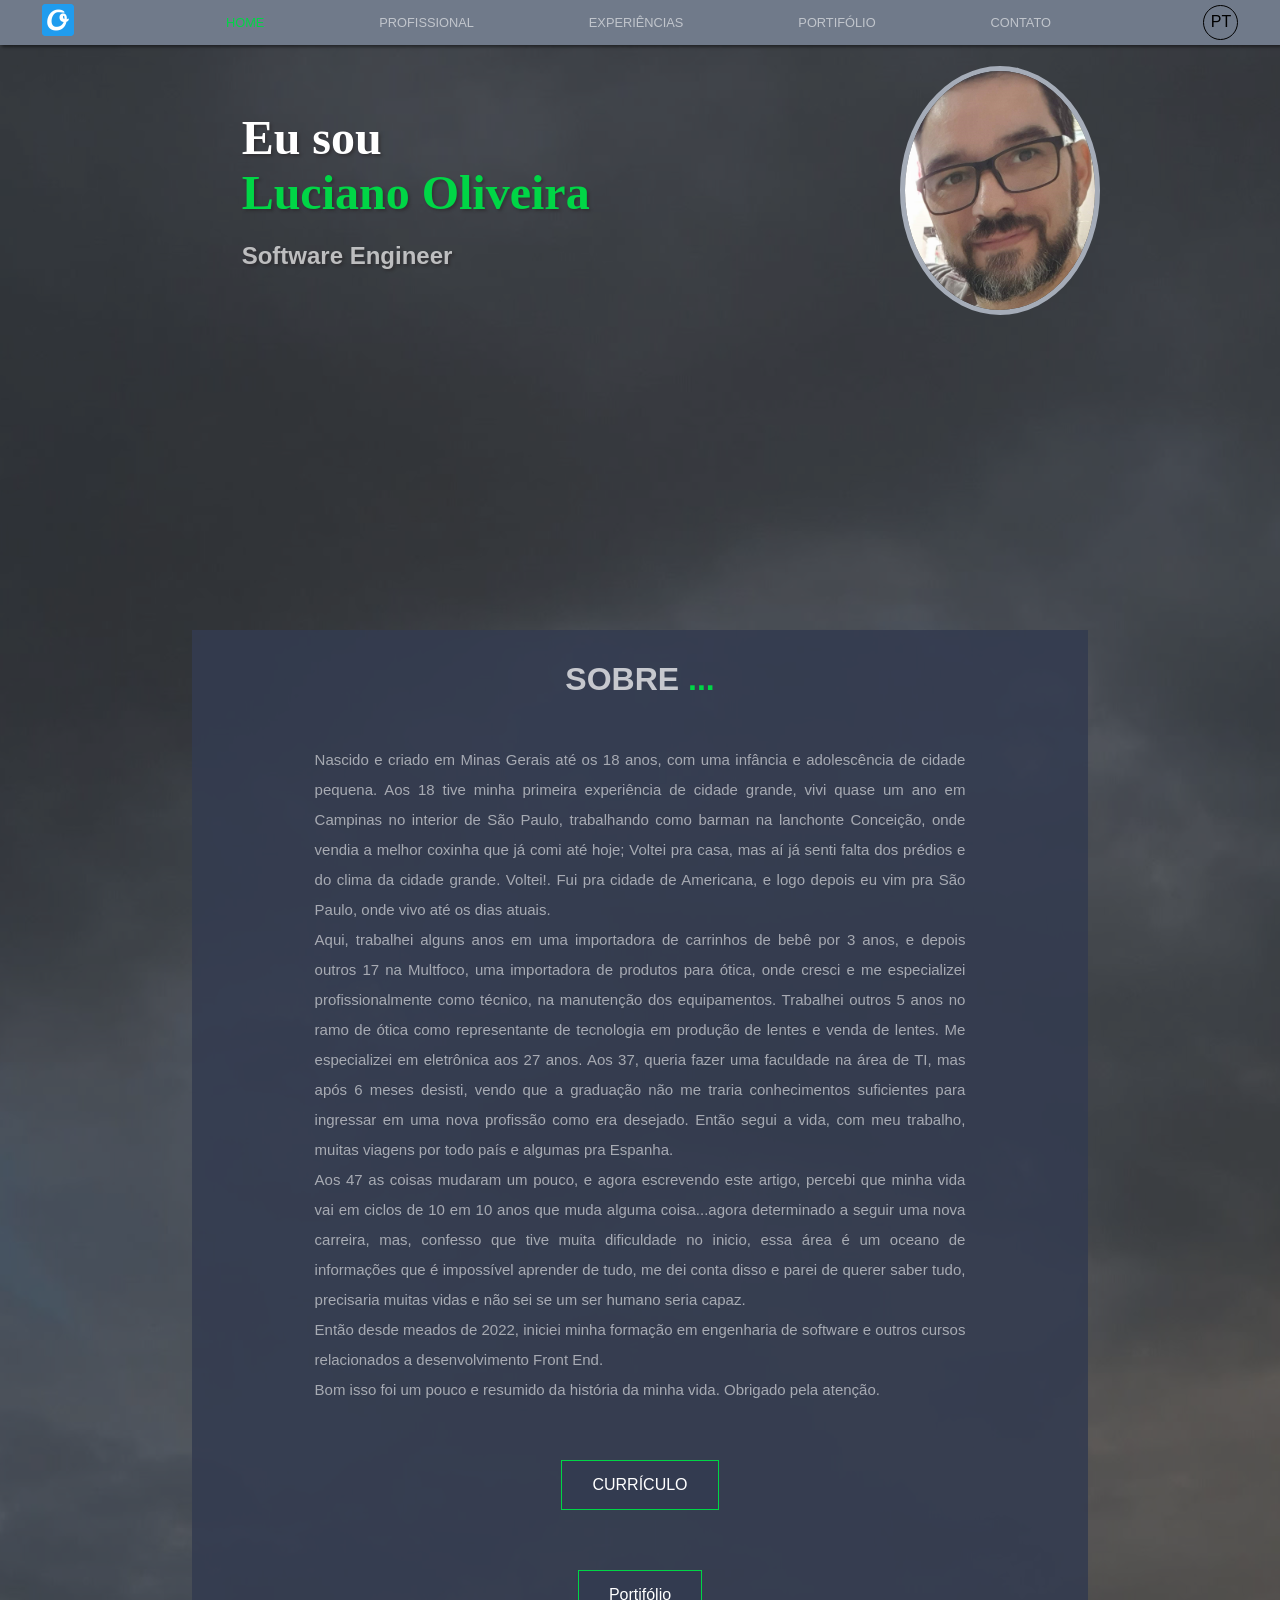
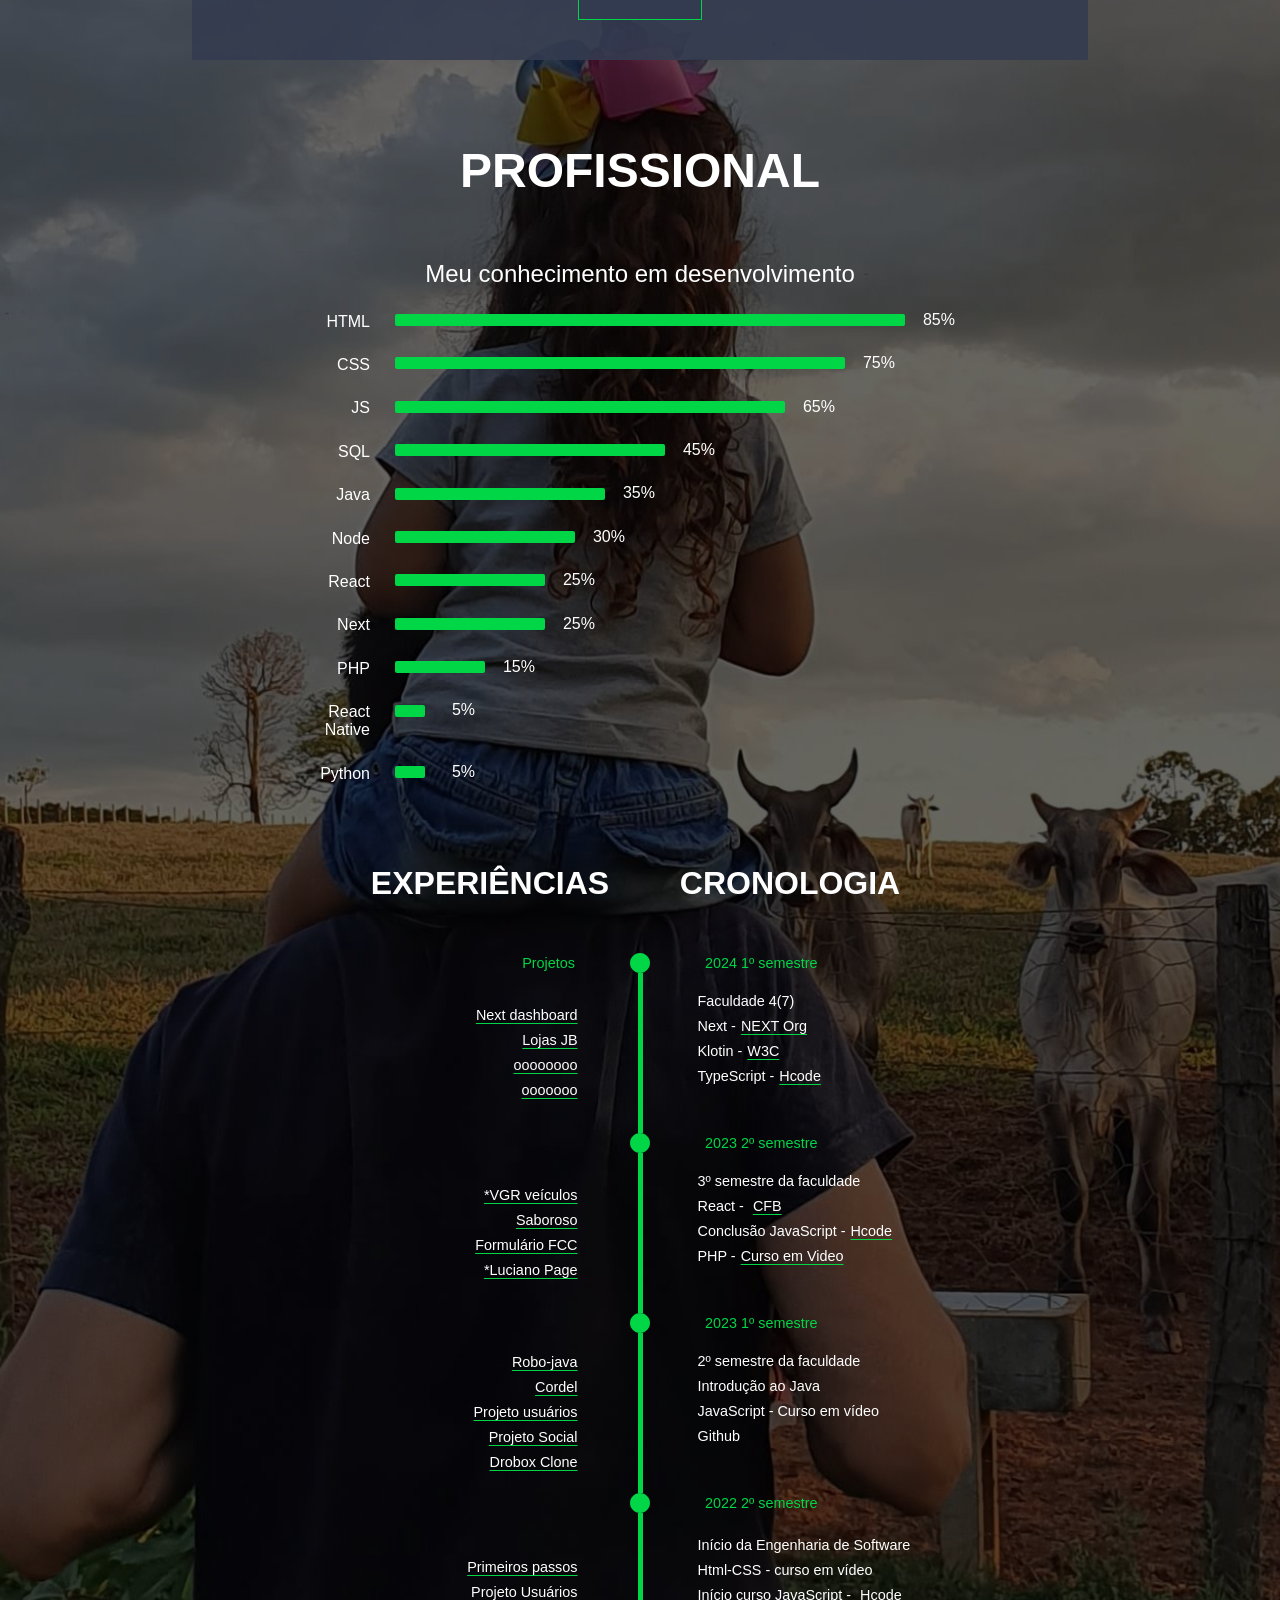
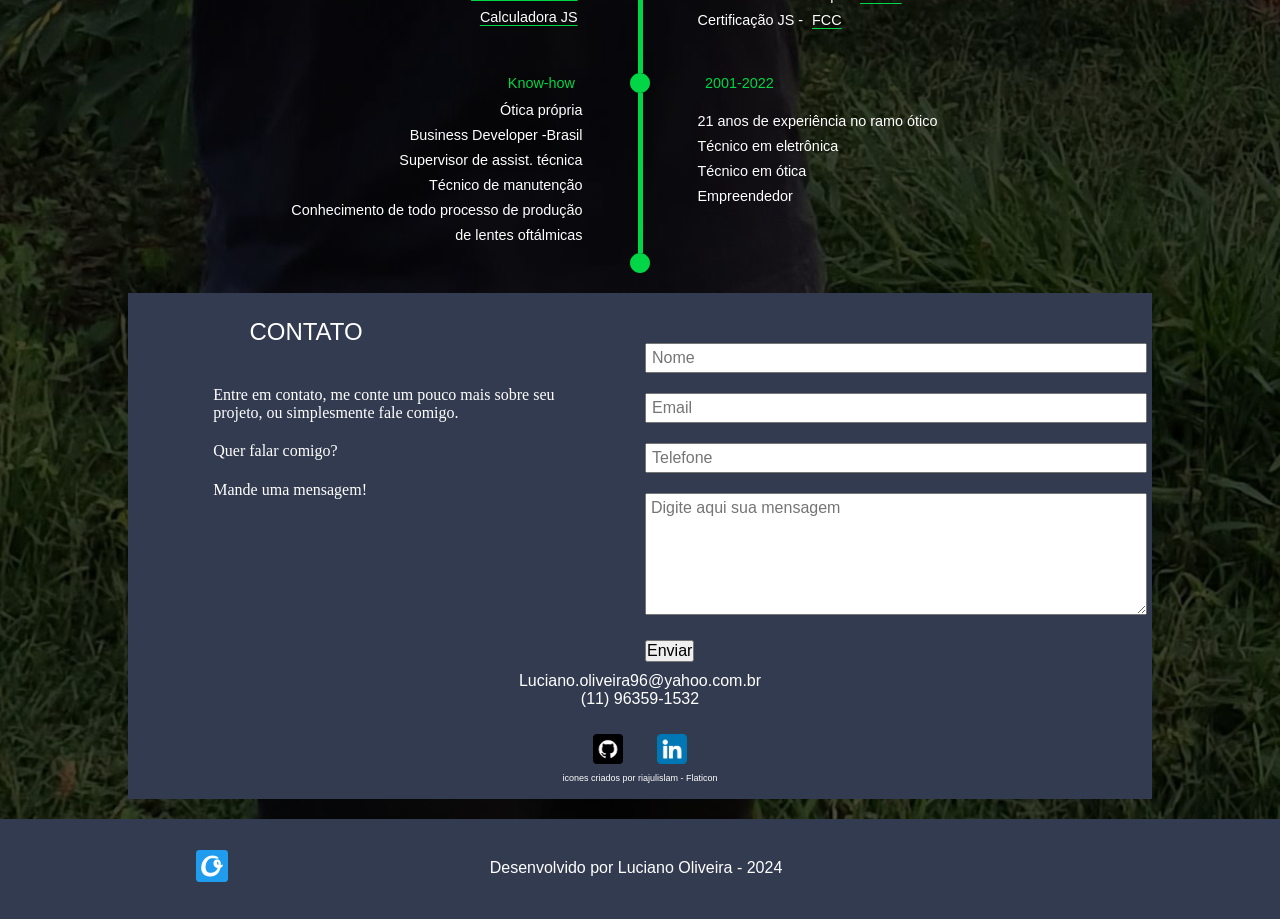
<file: index.html>
<!DOCTYPE html>
<html lang="pt-br">
<head>
    <meta charset="UTF-8">
    <meta http-equiv="X-UA-Compatible" content="IE=edge">
    <meta name="viewport" content="width=device-width, initial-scale=1.0">
    <title>Luciano</title>
    <link rel="stylesheet" href="./estilos/header.css">
    <link rel="stylesheet" href="./estilos/style.css">
    <link rel="stylesheet" href="./estilos/mobile.css">
    <link rel="stylesheet" href="https://fonts.googleapis.com/css2?family=Material+Symbols+Outlined:opsz,wght,FILL,GRAD@20..48,100..700,0..1,-50..200" />
    <link rel="apple-touch-icon" sizes="180x180" href="/apple-touch-icon.png">
    <!-- <link rel="icon" type="image/png" sizes="32x32" href="favicon-32x32.png"> -->
    <!-- <link rel="icon" type="image/png" sizes="16x16" href="favicon-16x16.png"> -->
    <link rel="shortcut icon" href="favicon.ico" type="image/x-icon">
    <!-- <link rel="manifest" href="/site.webmanifest"> -->

     <!-- Cole este código antes do fechamento da tag </head> -->
    <!-- Google tag (gtag.js) -->
    <script async src="https://www.googletagmanager.com/gtag/js?id=G-87MMCX78CB"></script>
    <script>
    window.dataLayer = window.dataLayer || [];
    function gtag(){dataLayer.push(arguments);}
    gtag('js', new Date());

    gtag('config', 'G-87MMCX78CB');
    </script>
    
</head>
<body id="body">
    <header>
        <span id="burguer" onclick="menuClick()" class="material-symbols-outlined">menu</span>
        <span><a href="./"><img src="./favicon-32x32.png" alt="logo do desenvolvedor"></a></span>
        <menu id="menu-links">
             <ul id="menu-mobile">
                <li class="menuli" id="home"><a href="#body">Home</a></li>
                <li class="menuli"><a href="#habilidades">PROFISSIONAL</a></li>
                <li class="menuli"><a href="#experiencia">EXPERIÊNCIAS</a></li>
                <li><a href="portifolio.html">PORTIFÓLIO</a></li>
                <li class="menuli"><a href="#docontato">CONTATO</a></li>
            </ul>
        </menu>
        <span id="lang" class="PT">PT</span>
    </header>
    
    <main>
        <h1></h1>
        <div id="apresentacao">
            <p>
                Eu sou <br><strong> Luciano Oliveira </strong><br>
                <span id="dev">Software Engineer</span>
            </p>
            <div id="img-rosto">
                <img src="./imagens/rosto-geral.jpg" alt="eu">
            </div> 
        </div>
        
        
    </main>
    <section id="sobre">
        <div><h1>SOBRE <span id="sobre-span">...</span></h1></div>
        <div><p>Nascido e criado em Minas Gerais até os 18 anos, com uma infância e adolescência de cidade pequena. Aos 18 tive minha primeira experiência de cidade grande, vivi quase um ano em Campinas no interior de São Paulo, trabalhando como barman na lanchonte Conceição, onde vendia a melhor coxinha que já comi até hoje; Voltei pra casa, mas aí já senti falta dos prédios e do clima da cidade grande. Voltei!. Fui pra cidade de Americana,  e logo depois eu vim pra São Paulo, onde vivo até os dias atuais.</p>
            
            
            <p>Aqui, trabalhei alguns anos em uma importadora de carrinhos de bebê por 3 anos, e depois outros 17 na Multfoco, uma importadora de produtos para ótica, onde cresci e me especializei profissionalmente como técnico, na manutenção dos equipamentos. Trabalhei outros 5 anos no ramo de ótica como representante de tecnologia em produção de lentes e venda de lentes. Me especializei em eletrônica aos 27 anos. Aos 37, queria fazer uma faculdade na área de TI, mas após 6 meses desisti, vendo que a graduação não me traria conhecimentos suficientes para ingressar em uma nova profissão como era desejado. Então segui a vida, com meu trabalho, muitas viagens por todo país e algumas pra Espanha.</p>
            
            
            <p>Aos 47 as coisas mudaram um pouco, e agora escrevendo este artigo, percebi que minha vida vai em ciclos de 10 em 10 anos que muda alguma coisa...agora determinado a seguir uma nova carreira, mas, confesso que tive muita dificuldade no inicio, essa área é um oceano de informações que é impossível aprender de tudo, me dei conta disso e parei de querer saber tudo, precisaria muitas vidas e não sei se um ser humano seria capaz.</p>
            
            
            <p>Então desde meados de 2022, iniciei minha formação em engenharia de software e outros cursos relacionados a desenvolvimento Front End.</p>
            
            
            <p>Bom isso foi um pouco e resumido da história da minha vida. Obrigado pela atenção.</p>
        </div>
        <div id="botao"><a href="Linkedin012024.pdf" target="_blank"><button>CURRÍCULO</button></a></div>
        <div id="botao"><a href="portifolio.html"><button>Portifólio</button></a></div>
        
    </section>
    <section id="habilidades">
        <h1>PROFISSIONAL</h1>
        <P>Meu conhecimento em desenvolvimento</P>
        <div class="tec" >
            <p>HTML</p>
            <div class="barra">
                <div id="html-tec"></div>
                <p>85%</p>
            </div>
        </div>
        <div class="tec">
            <p>CSS</p>
            <div class="barra">
                <div id="css-tec"></div>
                <p>75%</p>
            </div>
        </div>

        <div class="tec">
            <p id="js">JS</p>
            <div class="barra">
                <div id="js-tec"></div>
                <p>65%</p>
            </div>
        </div>

        <div class="tec">
            <p>SQL</p>
            <div class="barra">
                <div id="mysql-tec"></div>
                <p>45%</p>
            </div>
        </div>

        <div class="tec">
            <p>Java</p>
            <div class="barra">
                <div id="java-tec"></div>
                <p>35%</p>
            </div>
        </div>
        <div class="tec">
            <p>Node</p>
            <div class="barra">
                <div id="node-tec"></div>
                <p>30%</p>
            </div>
        </div>

        <div class="tec">
            <p>React</p>
            <div class="barra">
                <div id="react-tec"></div>
                <p>25%</p>
            </div>
        </div>

        <div class="tec">
            <p>Next</p>
            <div class="barra">
                <div id="next-tec"></div>
                <p>25%</p>
            </div>
        </div>

        <div class="tec">
            <p>PHP</p>
            <div class="barra">
                <div id="php-tec"></div>
                <p>15%</p>
            </div>
        </div>

        <div class="tec">
            <p>React Native</p>
            <div class="barra">
                <div id="r-native-tec"></div>
                <p>5%</p>
            </div>
        </div>

        <div class="tec">
            <p>Python</p>
            <div class="barra">
                <div id="python-tec"></div>
                <p>5%</p>
            </div>
        </div>

    </section>
    <section id="experiencia">
        <h1><span class="exp-hist">EXPERIÊNCIAS</span><span class="exp-hist" >CRONOLOGIA</span></h1>
        <!-- cronologia de janeiro a julho de 2024 -->
        <div class="timeline timeball">
            <div class="time-refL">
                <p>Projetos</p>
            </div>
            <svg class="svg-ball" preserveAspectRatio="xMidYMid meet" data-bbox="0 0 200 200" xmlns="http://www.w3.org/2000/svg" width="20" height="20" viewBox="0 0 200 200" role="presentation" aria-hidden="true">
            <g>
                <path d="M200 100c0 55.228-44.772 100-100 100S0 155.228 0 100 44.772 0 100 0s100 44.772 100 100z"></path>
            </g>
            </svg>
            <div class="time-refR">2024 1º semestre</div>
        </div>
        <div class="timeline">
            <ul class="time-refL projects">
                <li><a href="https://github.com/Oliveira2023/nextjs-dashboard2" target="_blank">Next dashboard</a></li>
                <li><a href="https://www.lojasjardimbrasil.com.br/" target="_blank">Lojas JB</a></li>
                <li><a id="freeCodeCamp-form" href="" target="_blank">oooooooo</a></li>
                <li><a href="" target="_blank">ooooooo</a></li>
            </ul>
            <div id="comp-iqqj6loz" class="comp-iqqj6loz aVng1S wixui-horizontal-line" style="visibility: inherit;" data-angle="90" data-angle-style-location="style" data-screen-in-hide="done"></div>
            <ul class="time-refR cronologia">
                <br>
                <li>Faculdade 4(7)</li>
                <li id="next-org">Next -<a href="">NEXT Org</a></li>
                <li id="klotin-w3c">Klotin -<a href="">W3C</a></li>
                <li>TypeScript -<a href="">Hcode</a></li>
            </ul>
        </div>
        <!-- cronologia de julho a dezembro de 2023 -->
        <div class="timeline timeball">
            <div class="time-refL">
                <p></p>
            </div>
            <svg class="svg-ball" preserveAspectRatio="xMidYMid meet" data-bbox="0 0 200 200" xmlns="http://www.w3.org/2000/svg" width="20" height="20" viewBox="0 0 200 200" role="presentation" aria-hidden="true">
            <g>
                <path d="M200 100c0 55.228-44.772 100-100 100S0 155.228 0 100 44.772 0 100 0s100 44.772 100 100z"></path>
            </g>
            </svg>
            <div class="time-refR">2023 2º semestre</div>
        </div>
        <div class="timeline">
            <ul class="time-refL projects">

                <li><a href="https://vgr-veiculos.web.app/" target="_blank">*VGR veículos</a></li>
                <li><a href="https://github.com/Oliveira2023/Saboroso" target="_blank">Saboroso</a></li>
                <li><a id="freeCodeCamp-form" href="https://oliveira2023.github.io/formFreeCodeCamp/" target="_blank">Formulário FCC</a></li>
                <li><a href="https://oliveira2023.github.io/landing-page/" target="_blank">*Luciano Page</a></li>
            </ul>
            <div id="comp-iqqj6loz" class="comp-iqqj6loz aVng1S wixui-horizontal-line" style="visibility: inherit;" data-angle="90" data-angle-style-location="style" data-screen-in-hide="done"></div>
            <ul class="time-refR cronologia">
                <br>
                <li>3º semestre da faculdade</li>
                <li id="react-cfb">React - <a href="">CFB</a></li>
                <li id="js-hcode">Conclusão JavaScript -<a href="">Hcode</a></li>
                <li id="php-cv">PHP -<a href="">Curso em Video</a></li>
            </ul>
        </div>
        <!-- cronologia de janeiro a junho de 2023 -->
        <div class="timeline timeball">
            <div class="time-refL">
                <p></p>
            </div>
            <svg class="svg-ball" preserveAspectRatio="xMidYMid meet" data-bbox="0 0 200 200" xmlns="http://www.w3.org/2000/svg" width="20" height="20" viewBox="0 0 200 200" role="presentation" aria-hidden="true">
            <g>
                <path d="M200 100c0 55.228-44.772 100-100 100S0 155.228 0 100 44.772 0 100 0s100 44.772 100 100z"></path>
            </g>
            </svg>
            <div class="time-refR">2023 1º semestre</div>
        </div>
        <div class="timeline">
            <ul class="time-refL projects">
                <li><a href="https://github.com/Oliveira2023/NetBeansProjects/tree/main/ProjetoRobo3" target="_blank">Robo-java</a></li>
                <li><a href="https://oliveira2023.github.io/Projeto-Cordel/" target="_blank">Cordel</a></li>
                <li><a href="https://github.com/Oliveira2023/Hcode-projeto-usuarios" target="_blank">Projeto usuários</a></li>
                <li><a href="https://oliveira2023.github.io/projeto-social/" target="_blank">Projeto Social</a></li>
                <li><a href="https://github.com/Oliveira2023/dropboxClone" target="_blank">Drobox Clone</a></li>
            </ul>
            <div id="comp-iqqj6loz" class="comp-iqqj6loz aVng1S wixui-horizontal-line" style="visibility: inherit;" data-angle="90" data-angle-style-location="style" data-screen-in-hide="done"></div>
            <ul class="time-refR cronologia">
                <br>
                <li>2º semestre da faculdade</li>
                <li>Introdução ao Java</li>
                <li>JavaScript - Curso em vídeo</li>
                <li>Github</li>
            </ul>
        </div>
        <!-- cronologia de jun-2022 a dez-2022 -->
        <div class="timeline timeball">
            <div class="time-refL">
                <p></p>
            </div>
            <svg class="svg-ball" preserveAspectRatio="xMidYMid meet" data-bbox="0 0 200 200" xmlns="http://www.w3.org/2000/svg" width="20" height="20" viewBox="0 0 200 200" role="presentation" aria-hidden="true">
            <g>
                <path d="M200 100c0 55.228-44.772 100-100 100S0 155.228 0 100 44.772 0 100 0s100 44.772 100 100z"></path>
            </g>
            </svg>
            <div class="time-refR">2022 2º semestre</div>
        </div>
        <div class="timeline">
            <ul class="time-refL projects">
                
                <li><a href="https://github.com/Oliveira2023/Primeiros-passos" target="_blank">Primeiros passos</a></li>
                <li><a href="https://github.com/Oliveira2023/Hcode-projeto-usuarios" target="_blank">Projeto Usuários</a></li>
                <li><a href="" target="_blank">Calculadora JS</a></li>
            </ul>
            <div id="comp-iqqj6loz" class="comp-iqqj6loz aVng1S wixui-horizontal-line" style="visibility: inherit;" data-angle="90" data-angle-style-location="style" data-screen-in-hide="done"></div>
            <ul class="time-refR cronologia lineHight">
                <li id="eng-soft">Início da Engenharia de Software</li>
                <li>Html-CSS - curso em vídeo</li>
                <li>Início curso JavaScript - <a href="">Hcode</a></li>
                <li>Certificação JS - <a href="">FCC</a></li>
            </ul>
        </div>
        <!-- cronologia de 2001 a 2022 -->
        <div class="timeline timeball">
            <div class="time-refL">
                <p>Know-how</p>
            </div>
            <svg class="svg-ball" preserveAspectRatio="xMidYMid meet" data-bbox="0 0 200 200" xmlns="http://www.w3.org/2000/svg" width="20" height="20" viewBox="0 0 200 200" role="presentation" aria-hidden="true">
            <g>
                <path d="M200 100c0 55.228-44.772 100-100 100S0 155.228 0 100 44.772 0 100 0s100 44.772 100 100z"></path>
            </g>
            </svg>
            <div class="time-refR"> 2001-2022</div>
        </div>
        <div class="timeline">
            <ul class="time-refL projects lineHight">
                <li>Ótica própria</li>
                <li>Business Developer -Brasil</li>
                <li>Supervisor de assist. técnica</li>
                <li>Técnico de manutenção</li>
                <li>Conhecimento de todo processo de produção de lentes oftálmicas</li>
            </ul>
            <div id="comp-iqqj6loz" class="comp-iqqj6loz aVng1S wixui-horizontal-line" style="visibility: inherit;" data-angle="90" data-angle-style-location="style" data-screen-in-hide="done"></div>

            <ul class="time-refR cronologia">
                <br>
                <li>21 anos de experiência no ramo ótico</li>
                <li>Técnico em eletrônica</li>
                <li>Técnico em ótica</li>
                <li>Empreendedor</li>
            </ul>
        </div>
        <!-- primeiro circulo da cronologia -->
        <div class="timeline timeball">
            <div class="time-refL">
                <p></p>
            </div>
            <svg class="svg-ball" preserveAspectRatio="xMidYMid meet" data-bbox="0 0 200 200" xmlns="http://www.w3.org/2000/svg" width="20" height="20" viewBox="0 0 200 200" role="presentation" aria-hidden="true">
            <g>
                <path d="M200 100c0 55.228-44.772 100-100 100S0 155.228 0 100 44.772 0 100 0s100 44.772 100 100z"></path>
            </g>
            </svg>
            <div class="time-refR"></div>
        </div>

    </section>
    <section id="docontato">
        <div id="contato">
            <div>
                <h2>Contato</h2>
                <p>Entre em contato, me conte um pouco mais sobre seu projeto, ou simplesmente fale comigo.</p>
                <p>Quer falar comigo?</p>
                <p>Mande uma mensagem!</p>
                
            </div>
            <form action="https://api.staticforms.xyz/submit" method="post" autocomplete="on">
                <div>
                    <input type="hidden" name="accessKey" value="6ab09167-3808-4891-ae0c-80a3e0d69569">
                    <input type="hidden" name="subject" value="Mensagem do formulario do meu site">
                    <input type="hidden" name="redirectTo" value="https://oliveira2023.github.io/Luciano-site#docontato">
                </div>
                <div>
                    <input type="text" name="name" placeholder="Nome" required>
                </div>
                <div>
                    <input type="email" name="email" placeholder="Email" required>
                </div>  
                <div>
                    <input type="tel" name="phone" placeholder="Telefone" required>
                </div>
                <div>
                <textarea rows="6" name="message" placeholder="Digite aqui sua mensagem"></textarea>
                </div>
                <div>
                    <button type="submit">Enviar</button>
                </div>
                
            </form>
        </div>
        <div id="email">
            <p>Luciano.oliveira96@yahoo.com.br</p>
                <p>(11) 96359-1532</p>
        </div>
        <div id="redes">
            <a id="github" target="_blank" href="https://github.com/Oliveira2023"><img src="./imagens/github150B.png" alt="icone do github"></a>
            <a target="_blank" href="https://www.linkedin.com/in/luciano-oliveira-87a17682/"><img src="./imagens/linkedin150.png" alt="icone do linkedin"></a>
            <div>
                <a href="https://www.flaticon.com/br/icones-gratis/linkedin" title="linkedin ícones">icones criados por riajulislam - Flaticon</a>
            </div>
        </div>
    </section>
        <footer> 
            <div><img src="favicon-32x32.png" alt=" imagem logo"></div>
            <div id="dev">
                <p>Desenvolvido por Luciano Oliveira - 2024</p>
            </div> 
            <div></div>
        </footer>
   <script src="index.js"></script> 
  
</body>
</html>
</file>
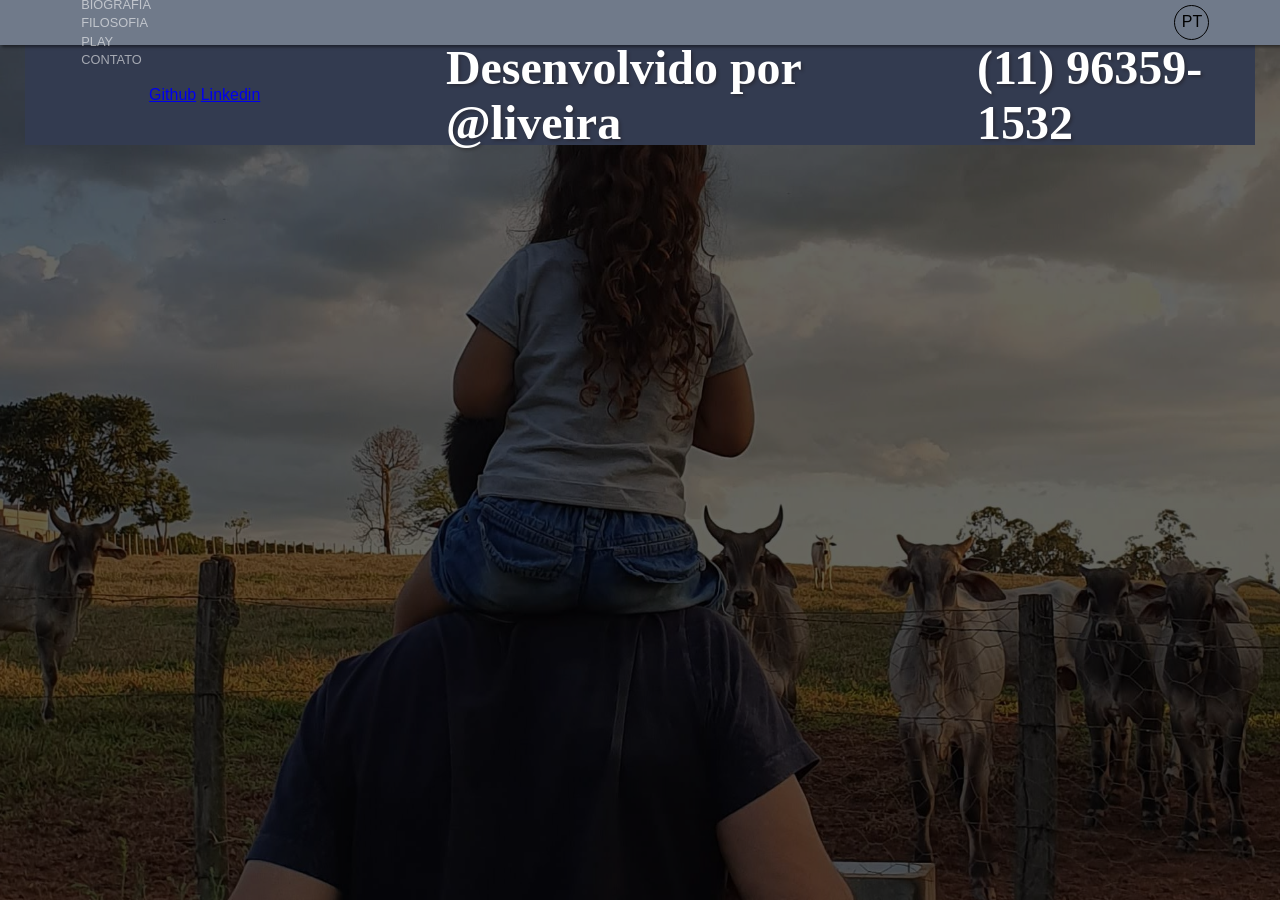
<file: biografia.html>
<!DOCTYPE html>
<html lang="pt-br">
<head>
    <meta charset="UTF-8">
    <meta name="viewport" content="width=device-width, initial-scale=1.0">
    <title>Biografia</title>
    <link rel="stylesheet" href="estilos/header.css">
    <link rel="stylesheet" href="estilos/style.css">
    <link rel="stylesheet" href="https://fonts.googleapis.com/css2?family=Material+Symbols+Outlined:opsz,wght,FILL,GRAD@20..48,100..700,0..1,-50..200" />
</head>
<body>
    
    <header>
        
        <span id="burguer" onclick="menuClick()" class="material-symbols-outlined">menu</span>
        <!-- <p>Luciano Oliveira</p> -->
        
        
        <menu id="menu-links">
             <ul>
                <li><a href="index.html">Home</a></li>
                <li><a href="biografia.html">Biografia</a></li>
                <li><a href="filosofia.html">Filosofia</a></li>
                <li><a href="play.html">Play</a></li>
                <li><a href="contato.html">Contato</a></li>
            </ul>
        </menu>
        <span id="lang">PT</span>
    </header>
    <main>
       
    <footer>
        <div>
            <a id="github" target="_blank" href="https://github.com/Oliveira2023">Github</a>
            <a target="_blank" href="https://www.linkedin.com/in/luciano-oliveira-87a17682/">Linkedin</a>
        </div>
    <p>Desenvolvido por @liveira</p>
    <p>(11) 96359-1532</p>
</footer>
    <script src="index.js"></script> 
</body>
</html>
</file>
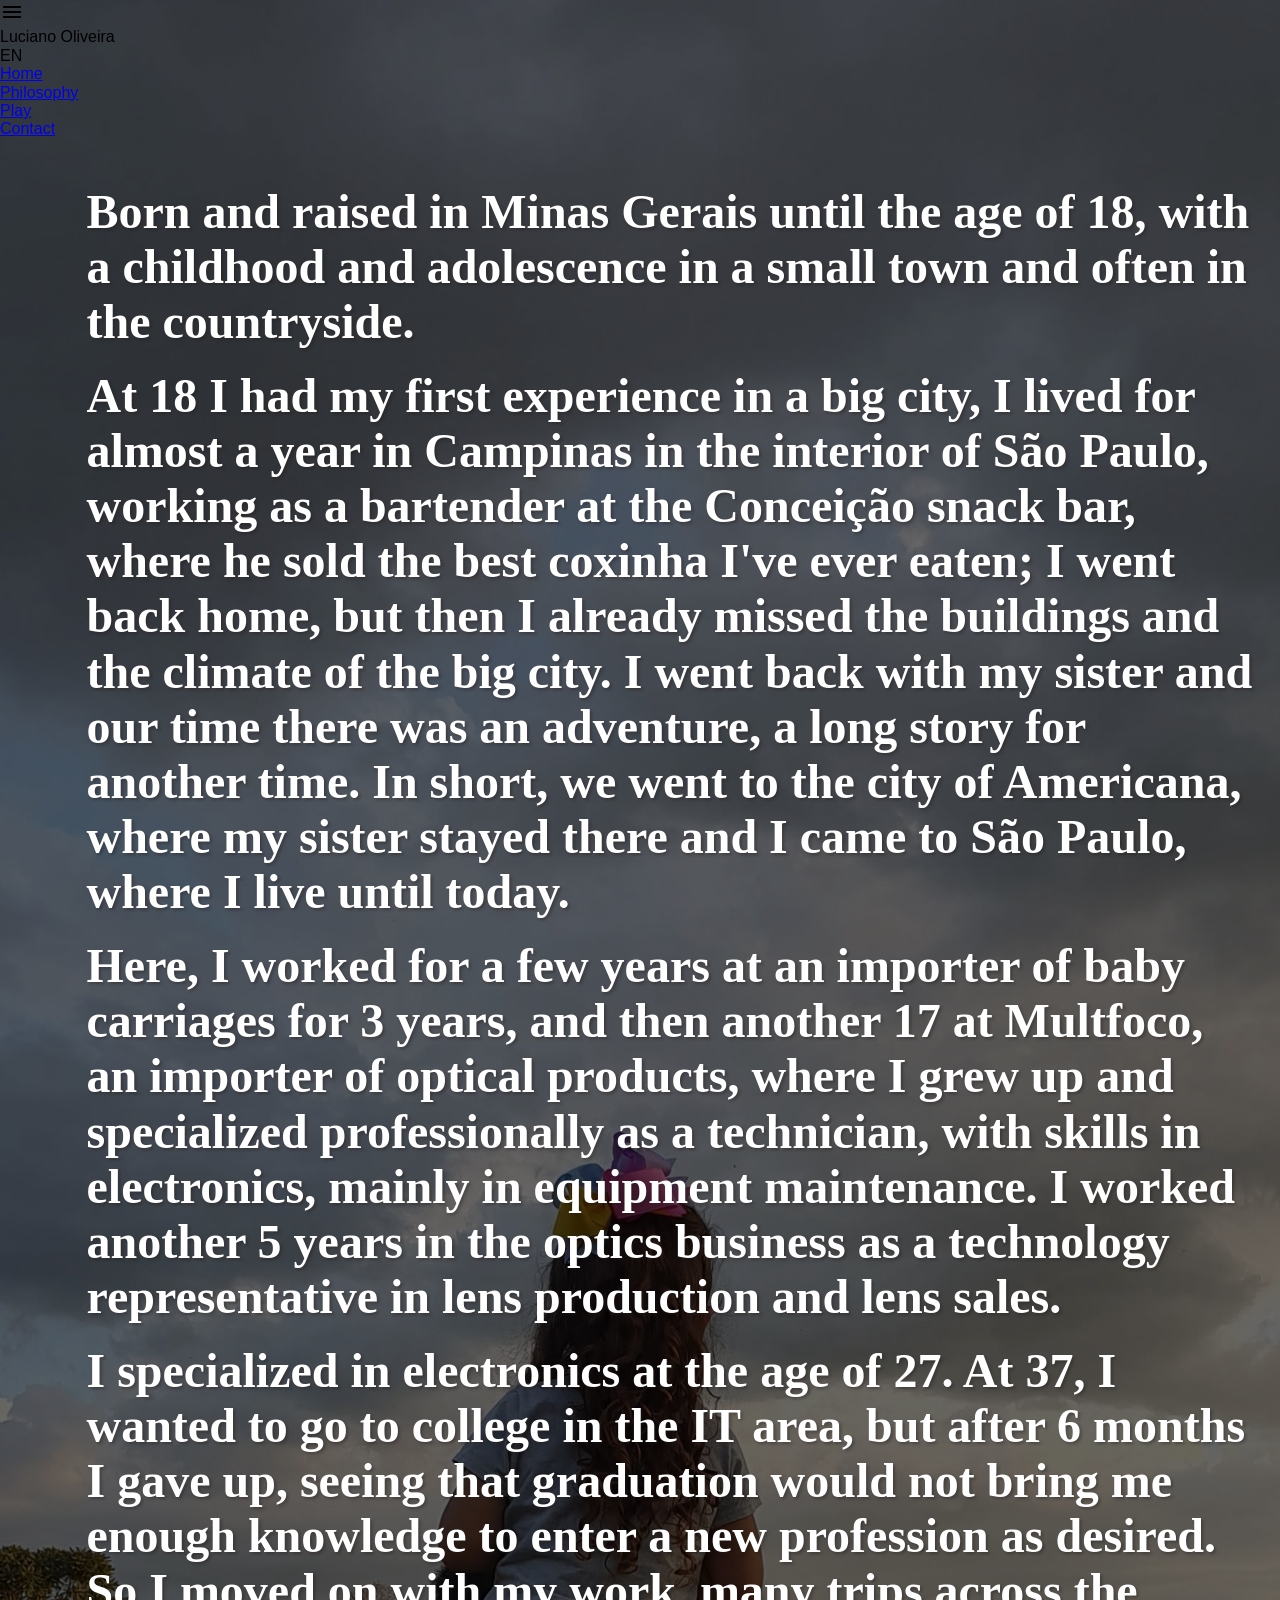
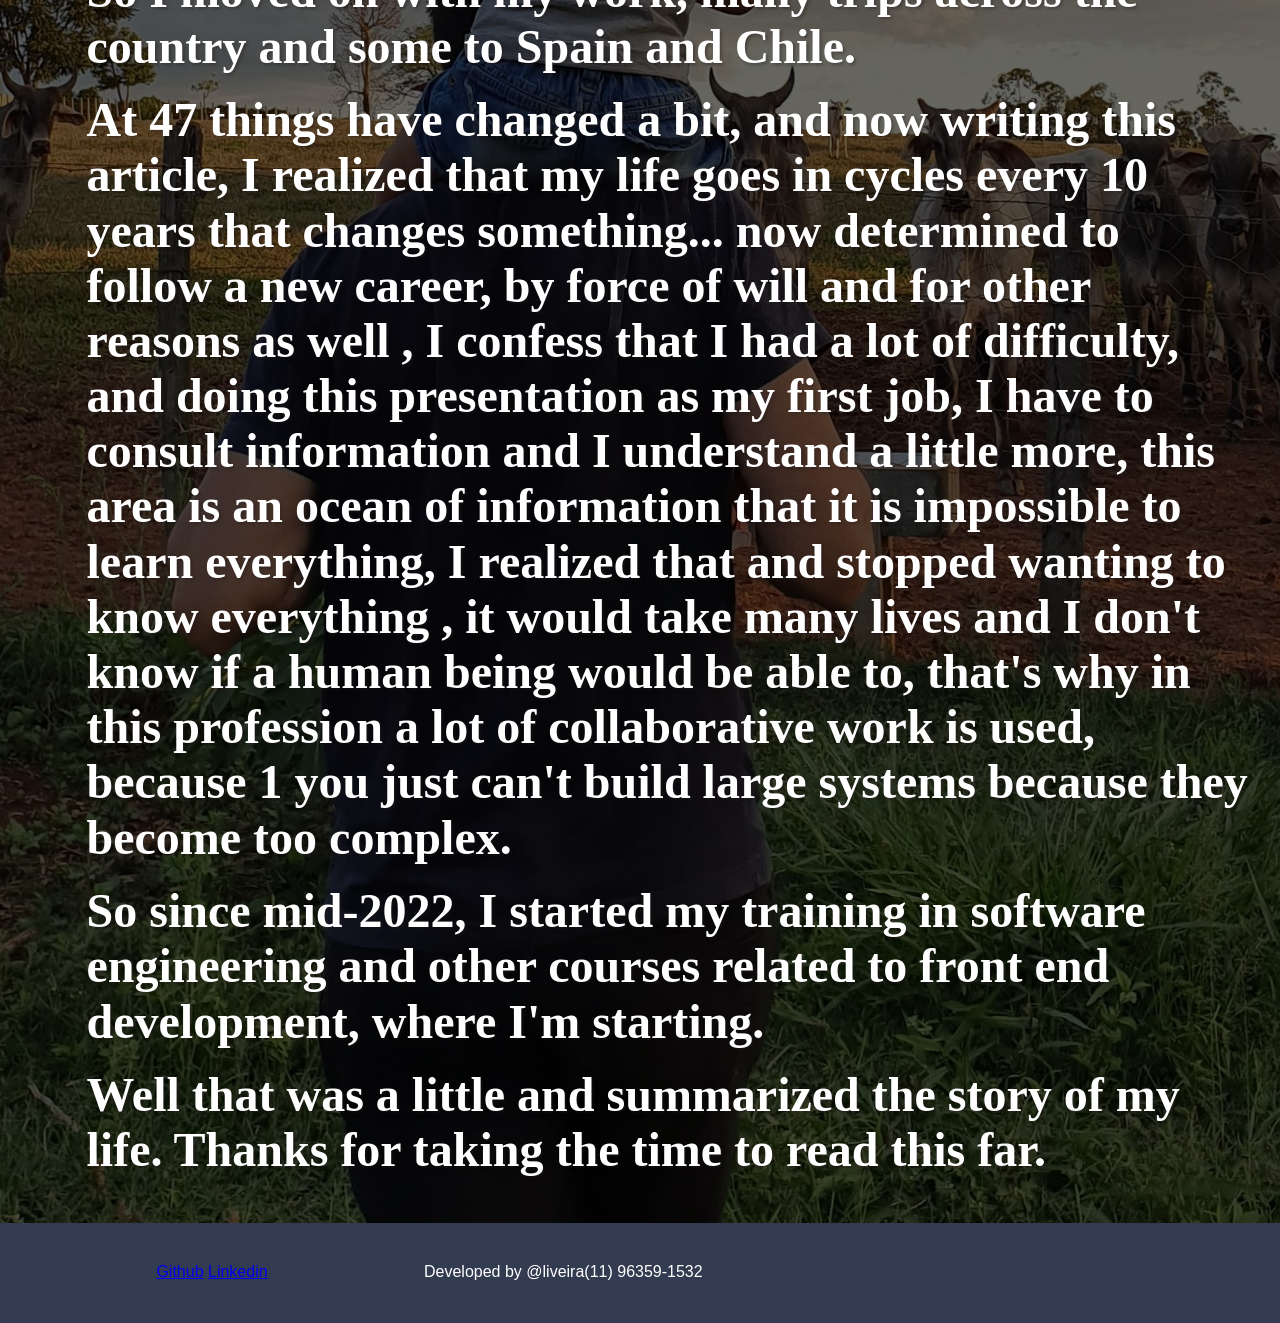
<file: biography.html>
<!DOCTYPE html>
<html lang="pt-br">
<head>
    <meta charset="UTF-8">
    <meta name="viewport" content="width=device-width, initial-scale=1.0">
    <title>Biography</title>
    <link rel="stylesheet" href="estilos/style.css">
    <link rel="stylesheet" href="https://fonts.googleapis.com/css2?family=Material+Symbols+Outlined:opsz,wght,FILL,GRAD@20..48,100..700,0..1,-50..200" />
</head>
<body>
    
    <header>
          <span id="burger" onclick="menuClick()" class="material-symbols-outlined">menu</span>
        <p>Luciano Oliveira</p>
        <span class="EN" id="lang">EN</span>
        
        <menu id="menu-principal">
                <ul>
                <li><a href="indexEN.html">Home</a></li>
                <li><a href="philosophy.html">Philosophy</a></li>
                <li><a href="playEng.html">Play</a></li>
                <li><a href="contact.html">Contact</a></li>
            </ul>
        </menu>
    </header>
    <main>
        <p>
            Born and raised in Minas Gerais until the age of 18, with a childhood and adolescence in a small town and often in the countryside.
        </p>
        <br>
        <p>
            At 18 I had my first experience in a big city, I lived for almost a year in Campinas in the interior of São Paulo, working as a bartender at the Conceição snack bar, where he sold the best coxinha I've ever eaten; I went back home, but then I already missed the buildings and the climate of the big city. I went back with my sister and our time there was an adventure, a long story for another time. In short, we went to the city of Americana, where my sister stayed there and I came to São Paulo, where I live until today.
        </p>
        <br>
        <p>
            Here, I worked for a few years at an importer of baby carriages for 3 years, and then another 17 at Multfoco, an importer of optical products, where I grew up and specialized professionally as a technician, with skills in electronics, mainly in equipment maintenance. I worked another 5 years in the optics business as a technology representative in lens production and lens sales.
        </p>
        <br>
        <p>
            I specialized in electronics at the age of 27. At 37, I wanted to go to college in the IT area, but after 6 months I gave up, seeing that graduation would not bring me enough knowledge to enter a new profession as desired. So I moved on with my work, many trips across the country and some to Spain and Chile.
        </p>
        <br>
        <p>
            At 47 things have changed a bit, and now writing this article, I realized that my life goes in cycles every 10 years that changes something... now determined to follow a new career, by force of will and for other reasons as well , I confess that I had a lot of difficulty, and doing this presentation as my first job, I have to consult information and I understand a little more, this area is an ocean of information that it is impossible to learn everything, I realized that and stopped wanting to know everything , it would take many lives and I don't know if a human being would be able to, that's why in this profession a lot of collaborative work is used, because 1 you just can't build large systems because they become too complex.
        </p>
        <br>
        <p>
            So since mid-2022, I started my training in software engineering and other courses related to front end development, where I'm starting.
        </p>
        <br>
        <p>
            Well that was a little and summarized the story of my life. Thanks for taking the time to read this far.
        </p>
    </main>
    <footer>
        <div>
            <a id="github" target="_blank" href="https://github.com/Oliveira2023">Github</a>
            <a target="_blank" href="https://www.linkedin.com/in/luciano-oliveira-87a17682/">Linkedin</a>
        </div>
    <p>Developed by @liveira</p>
    <p>(11) 96359-1532</p>
</footer>
    <script src="index.js"></script> 
</body>
</html>
</file>
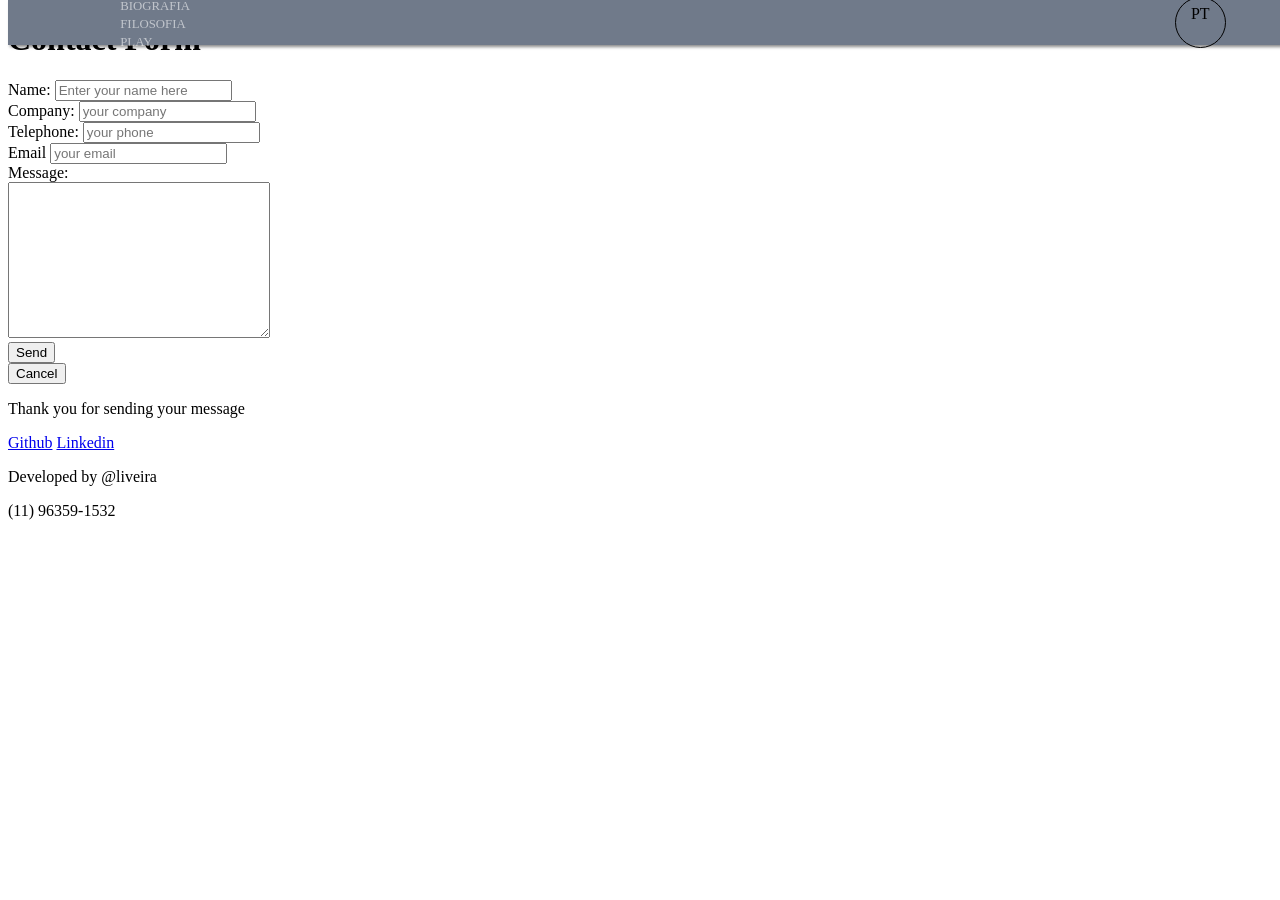
<file: contact.html>
<!DOCTYPE html>
<html lang="pt-br">
<head>
    <meta charset="UTF-8">
    <meta name="viewport" content="width=device-width, initial-scale=1.0">
    <link rel="stylesheet" href="estilos/header.css">
    
    <title>Contact</title>
    <!-- <style>

        h1{
            font-size: 1.5em;
            margin-bottom: 20px;
        }
        #campos{
            color: white;
        }
        form div label{
            font-size: 0.8em;
        }
        form div input{
            position: absolute;
            width: 150px;
            margin-left: 25px;
            left: 70px;
        }
        #limite-footer{
        display: block;
        visibility: hidden;
        color: white;
        text-align: center;
        margin-bottom: 125px;
        margin-top: 30px;
        }
        #send{
            left: 9px;
        }
        .buttons{
            width: 60px;
            margin: 0px;
            box-shadow: 2px 2px 2px rgba(0, 0, 0, 0.466);
        }
        
    </style> -->
    
    <link rel="stylesheet" href="https://fonts.googleapis.com/css2?family=Material+Symbols+Outlined:opsz,wght,FILL,GRAD@20..48,100..700,0..1,-50..200" />
</head>
<body>
    <header>
        
        <span id="burguer" onclick="menuClick()" class="material-symbols-outlined">menu</span>
        <!-- <p>Luciano Oliveira</p> -->
        
        
        <menu id="menu-links">
             <ul>
                <li><a href="index.html">Home</a></li>
                <li><a href="biografia.html">Biografia</a></li>
                <li><a href="filosofia.html">Filosofia</a></li>
                <li><a href="play.html">Play</a></li>
                <li><a href="contato.html">Contato</a></li>
            </ul>
        </menu>
        <span id="lang">PT</span>
    </header>
    <h1>Contact Form</h1>
    <form action="https://api.staticforms.xyz/submit" method="post" autocomplete="on">
        <div id="campos">
            <div>
                <input type="hidden" name="accessKey" value="6ab09167-3808-4891-ae0c-80a3e0d69569">
                <input type="hidden" name="subject" value="Mensagem do formulario do meu site">
                <input type="hidden" name="redirectTo" value="https://oliveira2023.github.io/Luciano-site/contato.html">
            </div>
            <div>
                <label for="seunome">Name:</label>
                <input type="text" name="name" id="seunome" placeholder="Enter your name here" required autocomplete="on">
            </div>
            <div>
                <label for="suaempresa">Company:</label >
                <input type="text" name="Empresa" id="suaempresa" placeholder="your company" autocomplete="on">
            </div>
            <div>
                <label for="ntel">Telephone:</label>
                <input type="tel" name="telefone" id="ntel" placeholder="your phone" autocomplete="on">
            </div>
            <div>
                <label for="imail">Email</label>
                <input type="email" name="email" id="imail" placeholder="your email" required autocomplete="on">
            </div>
            <div>
        
            <label for="imsg">Message:</label><br>
            <textarea name="message" id="imsg" cols="30" rows="10"></textarea>
        

            <div><input onclick="enviar()" id="send" class="buttons" type="submit" value="Send"></div>
            <div><input id="cancel" class="buttons" type="reset" value="Cancel"></div>

    </form>
    <div id="limite-footer">
        <p>Thank you for sending your message</p>
    </div>
    <footer>
        <div>
            <a id="github" target="_blank" href="https://github.com/Oliveira2023">Github</a>
            <a target="_blank" href="https://www.linkedin.com/in/luciano-oliveira-87a17682/">Linkedin</a>
        </div>
    <p>Developed by @liveira</p>
    <p>(11) 96359-1532</p>
</footer>
<script src="index.js"></script> 
</body>
</html>
</file>
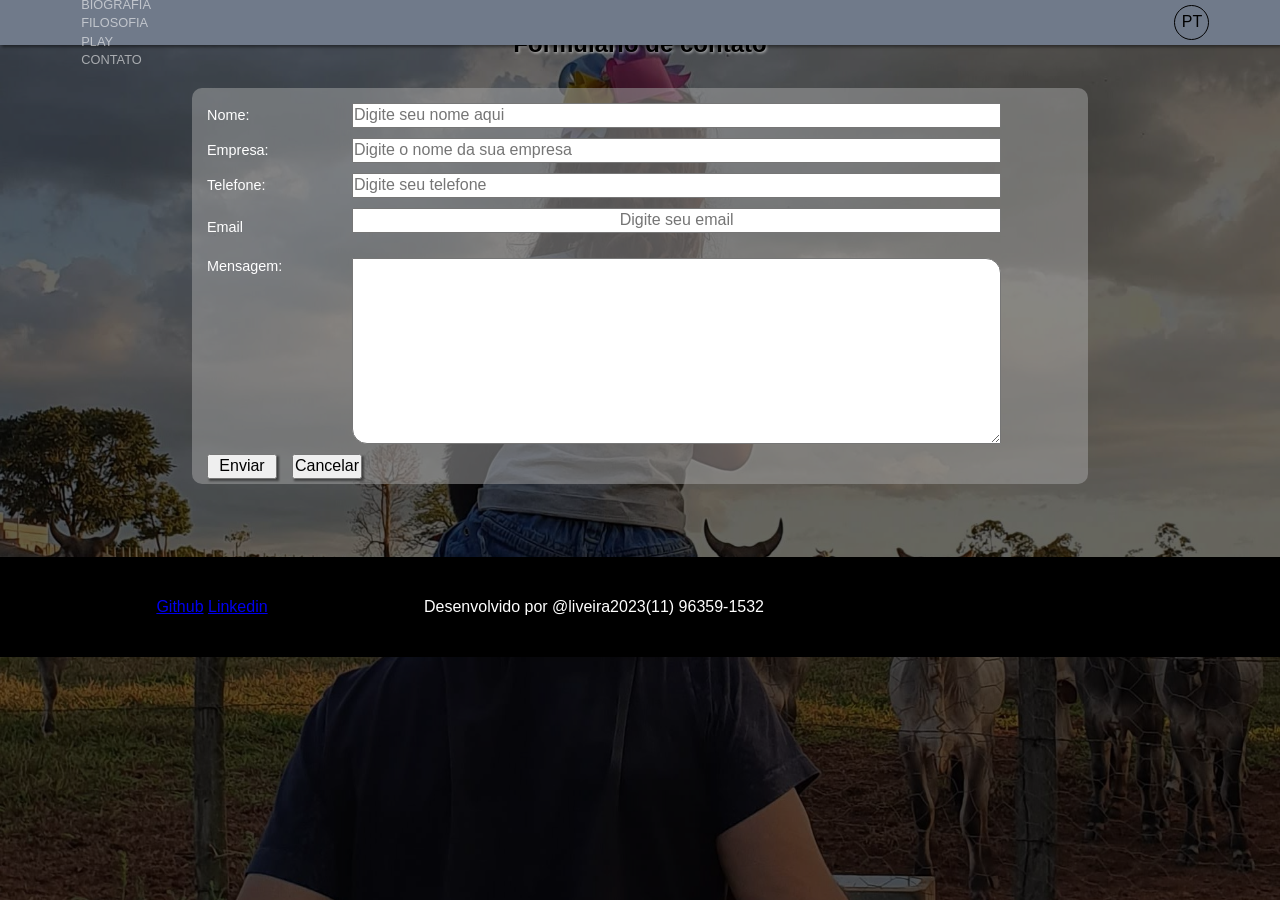
<file: contato.html>
<!DOCTYPE html>
<html lang="pt-br">
<head>
    <meta charset="UTF-8">
    <meta name="viewport" content="width=device-width, initial-scale=1.0">
    <title>Contato</title>
    <link rel="stylesheet" href="estilos/header.css">
    <link rel="stylesheet" href="estilos/style.css">
    
    <link rel="stylesheet" href="estilos/formStyle.css">
    <link rel="shortcut icon" href="favicon.ico" type="image/x-icon">
    <link rel="stylesheet" href="https://fonts.googleapis.com/css2?family=Material+Symbols+Outlined:opsz,wght,FILL,GRAD@20..48,100..700,0..1,-50..200" />
    <link rel="apple-touch-icon" sizes="180x180" href="/apple-touch-icon.png">
    <link rel="icon" type="image/png" sizes="32x32" href="/favicon-32x32.png">
    <link rel="icon" type="image/png" sizes="16x16" href="/favicon-16x16.png">
    <link rel="manifest" href="/site.webmanifest">
</head>
<body>
    <header>
        <span id="burguer" onclick="menuClick()" class="material-symbols-outlined">menu</span>
        <menu id="menu-links">
             <ul>
                <li><a href="index.html">Home</a></li>
                <li><a href="biografia.html">Biografia</a></li>
                <li><a href="filosofia.html">Filosofia</a></li>
                <li><a href="play.html">Play</a></li>
                <li><a href="contato.html">Contato</a></li>
            </ul>
        </menu>
        <span id="lang">PT</span>
    </header>
    <h1>Formulário de contato</h1>
    <form id="campos" action="https://api.staticforms.xyz/submit" method="post" autocomplete="on">
            <div>
                <input type="hidden" name="accessKey" value="6ab09167-3808-4891-ae0c-80a3e0d69569">
                <input type="hidden" name="subject" value="Mensagem do formulario do meu site">
                <input type="hidden" name="redirectTo" value="https://oliveira2023.github.io/Luciano-site/contato.html">
            </div>
            <div>
                <label for="nome">Nome:</label>
                <input type="text" name="name" id="nome" placeholder="Digite seu nome aqui" required autocomplete="on">
            </div>
            <div>
                <label for="empresa">Empresa:</label >
                <input type="text" name="Empresa" id="empresa" placeholder="Digite o nome da sua empresa" autocomplete="on">
            </div>
            <div>
                <label for="ntel">Telefone:</label>
                <input type="tel" name="telefone" id="ntel" placeholder="Digite seu telefone" autocomplete="on">
            </div>
            <div>
                <label for="email">Email</label>
                <input type="email" name="email" id="email" placeholder="Digite seu email" required autocomplete="on">
            </div>
            <div>
            <label id="label-msg" for="msg">Mensagem:</label>
            <textarea name="message" id="msg" cols="2" rows="10"></textarea>
            </div>
            <div>
                <input onclick="enviar()" id="send" class="buttons" type="submit" value="Enviar">
                <input id="cancel" class="buttons" type="reset" value="Cancelar">
            </div>
    </form>
    <div id="limite-footer">
        <p>Obrigado por enviar sua mensagem</p>
    </div>

    <!-- <div role="main" id="teste-formulario-informacoes-a59ef469de0d2e3096f4"></div><script type="text/javascript" src="https://d335luupugsy2.cloudfront.net/js/rdstation-forms/stable/rdstation-forms.min.js"></script><script type="text/javascript"> new RDStationForms('teste-formulario-informacoes-a59ef469de0d2e3096f4', 'null').createForm();</script> -->

    <footer>
        <div>
            <a id="github" target="_blank" href="https://github.com/Oliveira2023">Github</a>
            <a target="_blank" href="https://www.linkedin.com/in/luciano-oliveira-87a17682/">Linkedin</a>
        </div>
    <p>Desenvolvido por @liveira2023</p>
    <p>(11) 96359-1532</p>
</footer>
<script src="index.js"></script> 
</body>
</html>
</file>
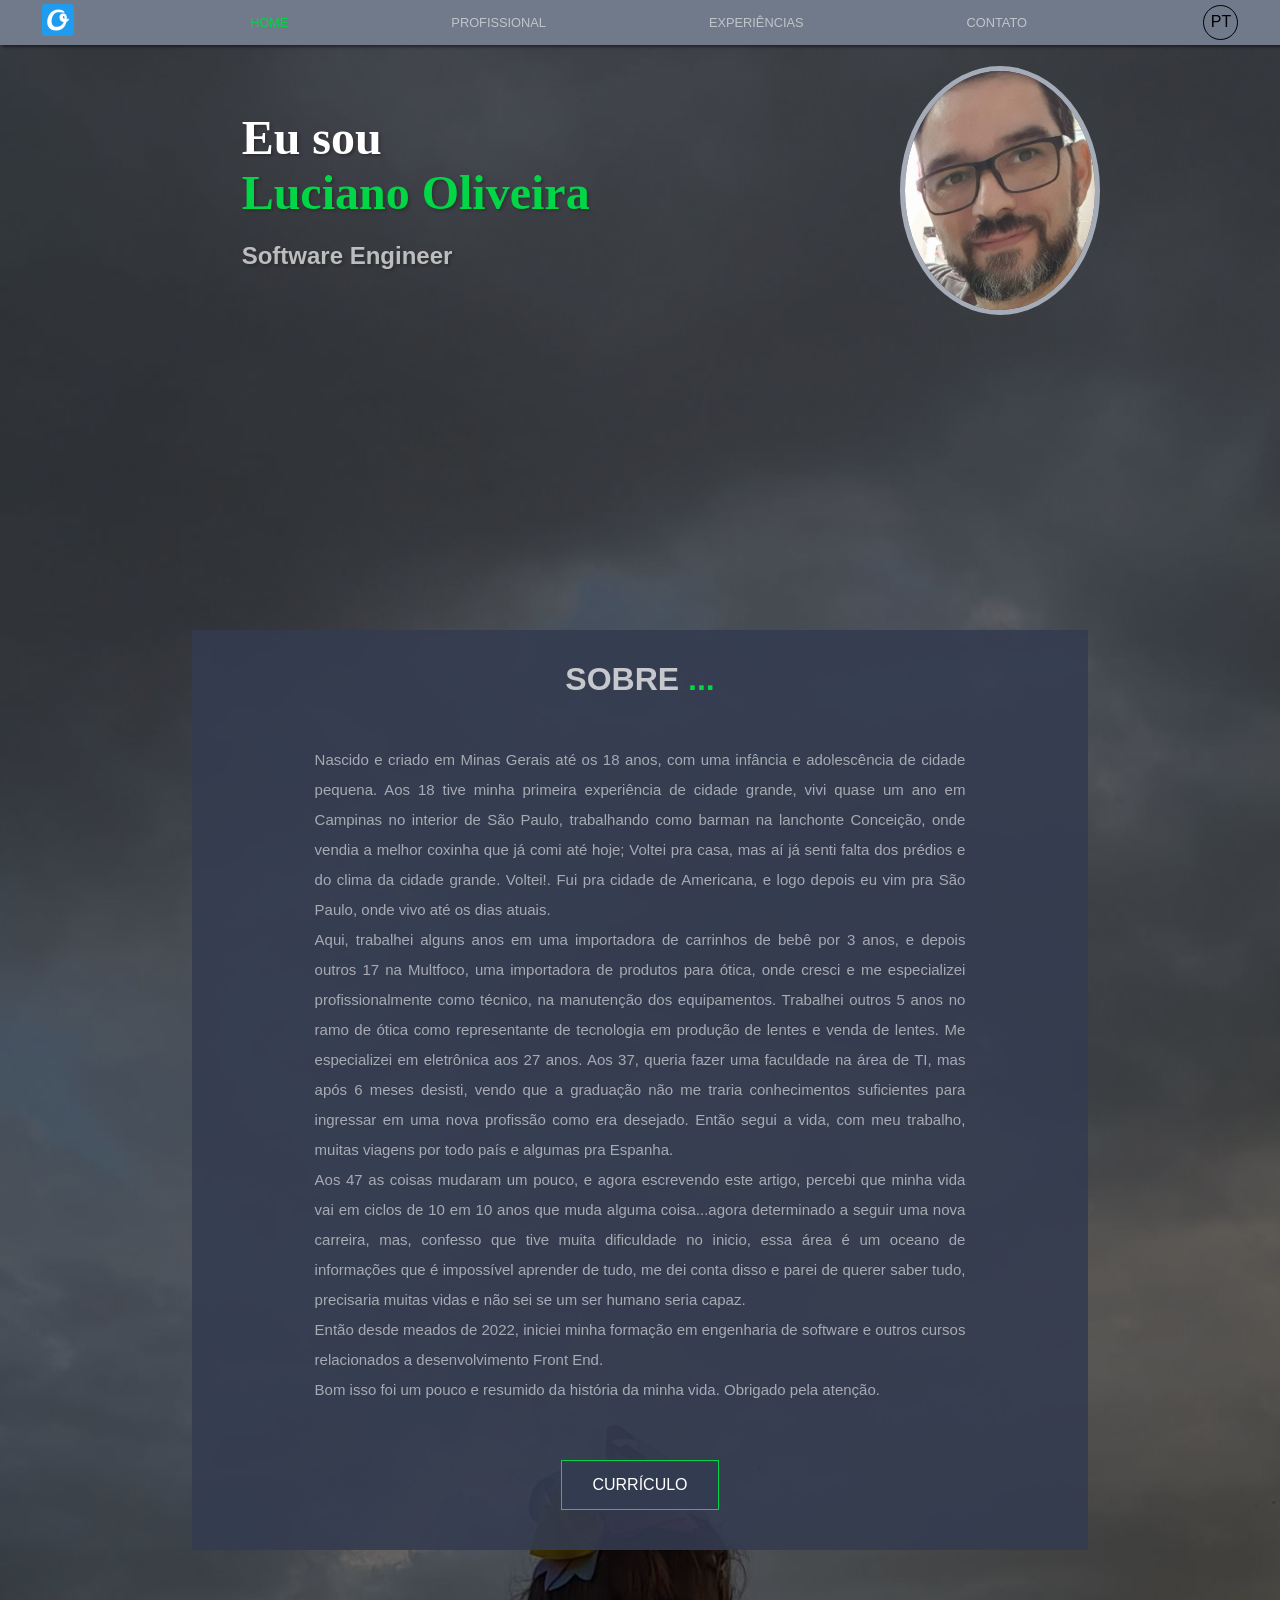
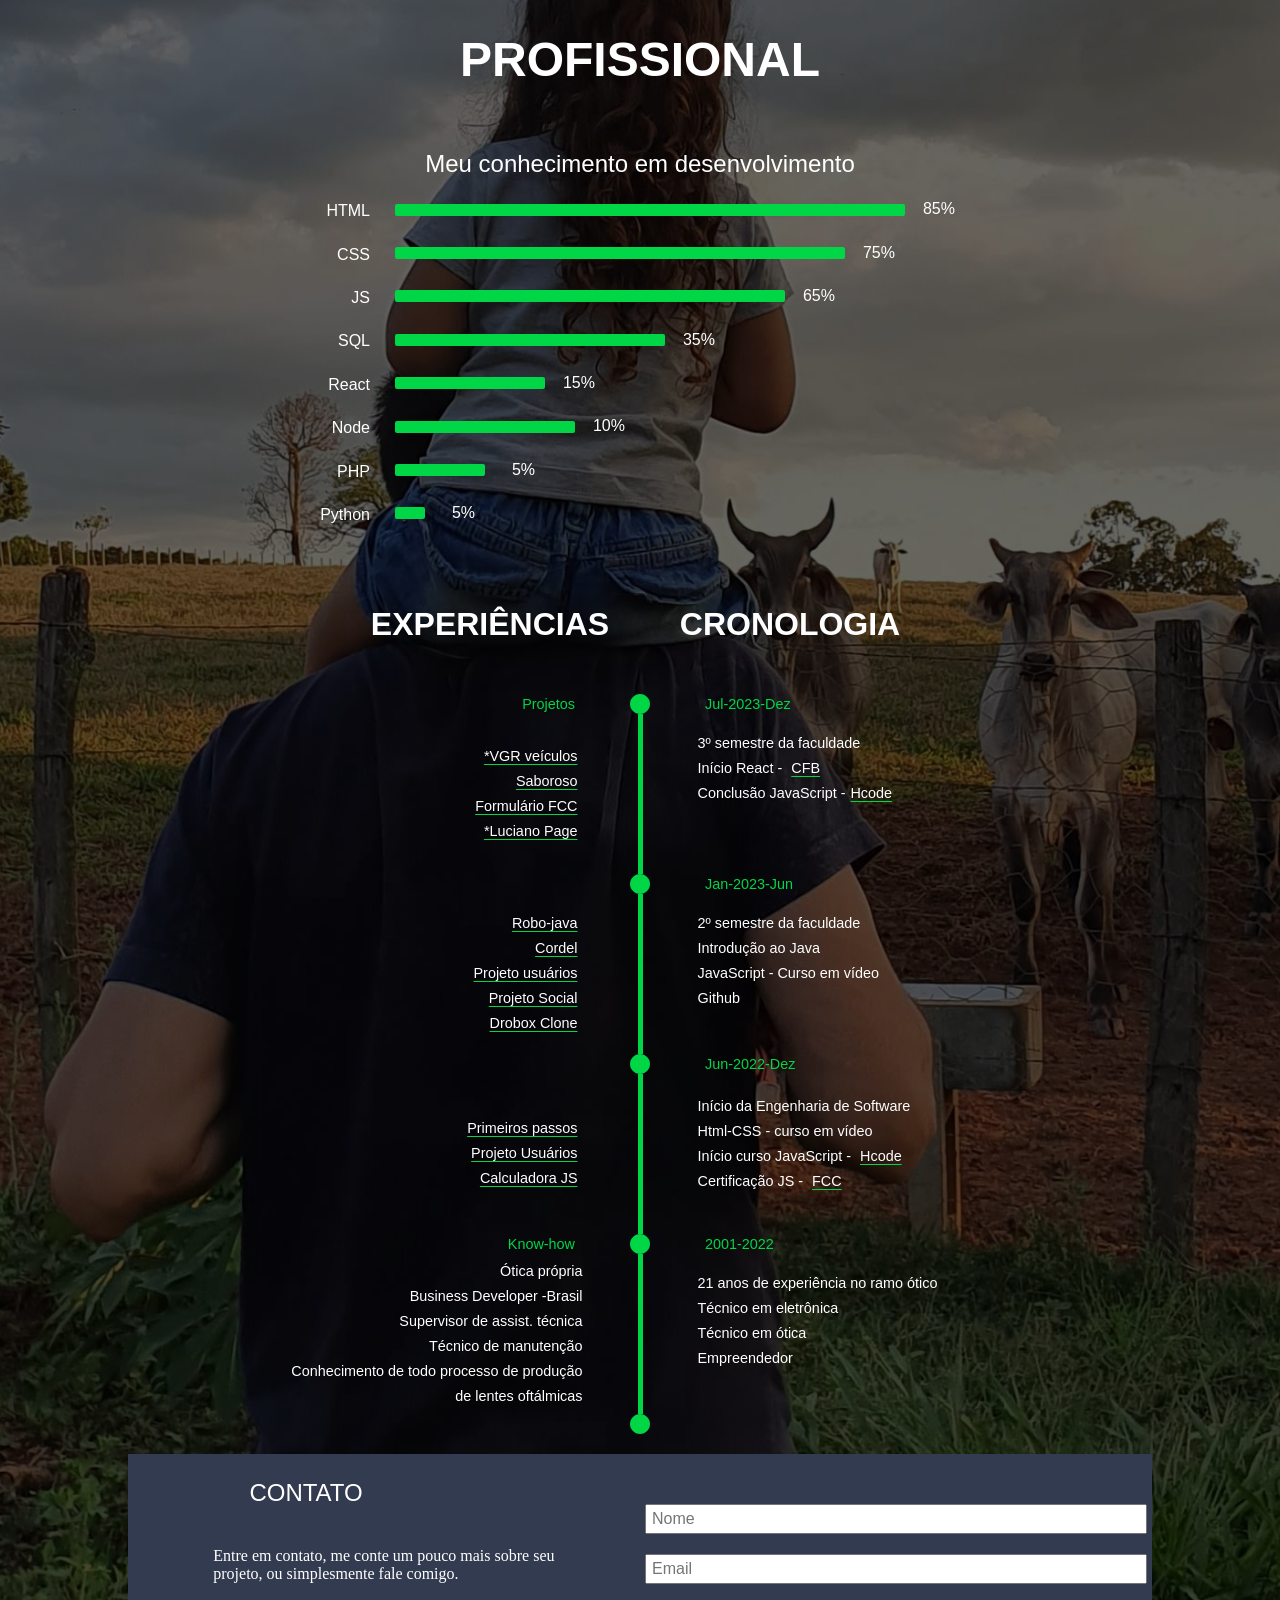
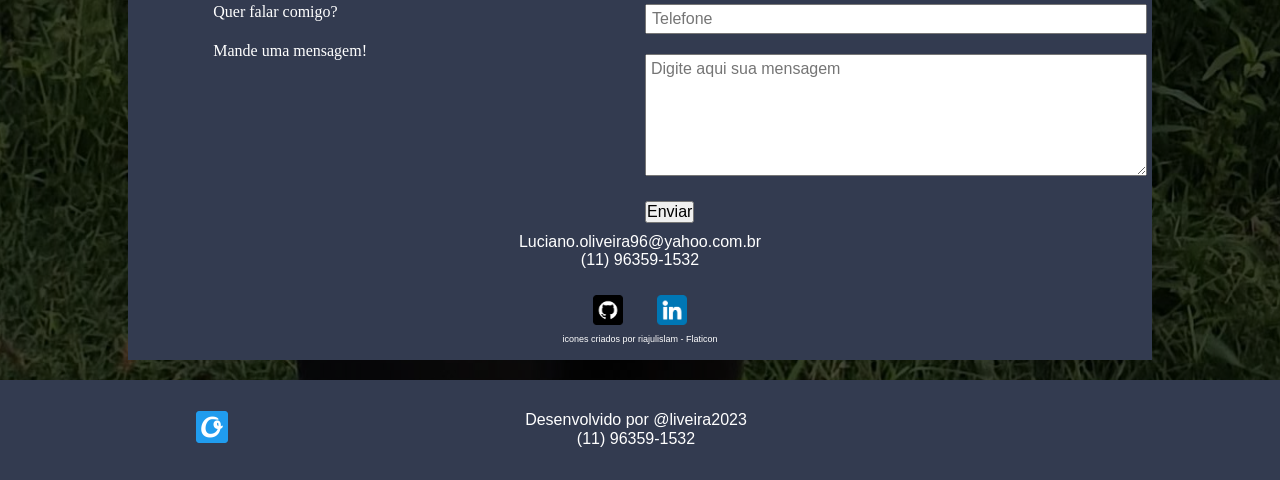
<file: index copy.html>
<!DOCTYPE html>
<html lang="pt-br">
<head>
    <meta charset="UTF-8">
    <meta http-equiv="X-UA-Compatible" content="IE=edge">
    <meta name="viewport" content="width=device-width, initial-scale=1.0">
    <title>Luciano</title>
    <link rel="stylesheet" href="estilos/header.css">
    <link rel="stylesheet" href="./estilos/style.css">
    <link rel="stylesheet" href="./estilos/mobile.css">
    <link rel="stylesheet" href="https://fonts.googleapis.com/css2?family=Material+Symbols+Outlined:opsz,wght,FILL,GRAD@20..48,100..700,0..1,-50..200" />
    <link rel="apple-touch-icon" sizes="180x180" href="/apple-touch-icon.png">
    <!-- <link rel="icon" type="image/png" sizes="32x32" href="favicon-32x32.png"> -->
    <!-- <link rel="icon" type="image/png" sizes="16x16" href="favicon-16x16.png"> -->
    <link rel="shortcut icon" href="favicon.ico" type="image/x-icon">
    <link rel="manifest" href="/site.webmanifest">
    
</head>
<body id="body">
    <header>
        
        <span id="burguer" onclick="menuClick()" class="material-symbols-outlined">menu</span>
        <span><img src="/favicon-32x32.png" alt="logo do desenvolvedor"></span>
        <menu id="menu-links">
             <ul id="menu-mobile">
                <li class="menuli" id="home"><a href="#body">Home</a></li>
                <li class="menuli"><a href="#habilidades">PROFISSIONAL</a></li>
                <li class="menuli"><a href="#experiencia">EXPERIÊNCIAS</a></li>
                <!-- <li><a href="#">PORTIFÓLIO</a></li> -->
                <li class="menuli"><a href="#docontato">CONTATO</a></li>
            </ul>
        </menu>
        <span id="lang" class="PT">PT</span>
    </header>
    
    <main>
        <h1></h1>
        <div id="apresentacao">
            <p>
                Eu sou <br><strong> Luciano Oliveira </strong><br>
                <span id="dev">Software Engineer</span>
            </p>
            <div id="img-rosto">
                <img src="./imagens/rosto-geral.jpg" alt="eu">
            </div> 
        </div>
        
        
    </main>
    <section id="sobre">
        <div><h1>SOBRE <span id="sobre-span">...</span></h1></div>
        <div><p>Nascido e criado em Minas Gerais até os 18 anos, com uma infância e adolescência de cidade pequena. Aos 18 tive minha primeira experiência de cidade grande, vivi quase um ano em Campinas no interior de São Paulo, trabalhando como barman na lanchonte Conceição, onde vendia a melhor coxinha que já comi até hoje; Voltei pra casa, mas aí já senti falta dos prédios e do clima da cidade grande. Voltei!. Fui pra cidade de Americana,  e logo depois eu vim pra São Paulo, onde vivo até os dias atuais.</p>
            
            
            <p>Aqui, trabalhei alguns anos em uma importadora de carrinhos de bebê por 3 anos, e depois outros 17 na Multfoco, uma importadora de produtos para ótica, onde cresci e me especializei profissionalmente como técnico, na manutenção dos equipamentos. Trabalhei outros 5 anos no ramo de ótica como representante de tecnologia em produção de lentes e venda de lentes. Me especializei em eletrônica aos 27 anos. Aos 37, queria fazer uma faculdade na área de TI, mas após 6 meses desisti, vendo que a graduação não me traria conhecimentos suficientes para ingressar em uma nova profissão como era desejado. Então segui a vida, com meu trabalho, muitas viagens por todo país e algumas pra Espanha.</p>
            
            
            <p>Aos 47 as coisas mudaram um pouco, e agora escrevendo este artigo, percebi que minha vida vai em ciclos de 10 em 10 anos que muda alguma coisa...agora determinado a seguir uma nova carreira, mas, confesso que tive muita dificuldade no inicio, essa área é um oceano de informações que é impossível aprender de tudo, me dei conta disso e parei de querer saber tudo, precisaria muitas vidas e não sei se um ser humano seria capaz.</p>
            
            
            <p>Então desde meados de 2022, iniciei minha formação em engenharia de software e outros cursos relacionados a desenvolvimento Front End.</p>
            
            
            <p>Bom isso foi um pouco e resumido da história da minha vida. Obrigado pela atenção.</p>
        </div>
        <div id="botao"><a href="Curriculo_Luciano_Oliveira_1023.pdf" target="_blank"><button>CURRÍCULO</button></a></div>
        
    </section>
    <section id="habilidades">
        <h1>PROFISSIONAL</h1>
        <P>Meu conhecimento em desenvolvimento</P>
        <div class="tec" >
            <p>HTML</p>
            <div class="barra">
                <div id="html-tec"></div>
                <p>85%</p>
            </div>
        </div>
        <div class="tec">
            <p>CSS</p>
            <div class="barra">
                <div id="css-tec"></div>
                <p>75%</p>
            </div>
        </div>

        <div class="tec">
            <p id="js">JS</p>
            <div class="barra">
                <div id="js-tec"></div>
                <p>65%</p>
            </div>
        </div>

        <div class="tec">
            <p>SQL</p>
            <div class="barra">
                <div id="mysql-tec"></div>
                <p>35%</p>
            </div>
        </div>

        <div class="tec">
            <p>React</p>
            <div class="barra">
                <div id="react-tec"></div>
                <p>15%</p>
            </div>
        </div>

        <div class="tec">
            <p>Node</p>
            <div class="barra">
                <div id="node-tec"></div>
                <p>10%</p>
            </div>
        </div>

        <div class="tec">
            <p>PHP</p>
            <div class="barra">
                <div id="php-tec"></div>
                <p>5%</p>
            </div>
        </div>

        <div class="tec">
            <p>Python</p>
            <div class="barra">
                <div id="python-tec"></div>
                <p>5%</p>
            </div>
        </div>

    </section>
    <section id="experiencia">
        <h1><span class="exp-hist">EXPERIÊNCIAS</span><span class="exp-hist" >CRONOLOGIA</span></h1>
        <div class="timeline timeball">
            <div class="time-refL">
                <p>Projetos</p>
            </div>
            <svg class="svg-ball" preserveAspectRatio="xMidYMid meet" data-bbox="0 0 200 200" xmlns="http://www.w3.org/2000/svg" width="20" height="20" viewBox="0 0 200 200" role="presentation" aria-hidden="true">
            <g>
                <path d="M200 100c0 55.228-44.772 100-100 100S0 155.228 0 100 44.772 0 100 0s100 44.772 100 100z"></path>
            </g>
            </svg>
            <div class="time-refR">Jul-2023-Dez</div>
        </div>
        <div class="timeline">
            <ul class="time-refL projects">

                <li><a href="https://vgr-veiculos.web.app/" target="_blank">*VGR veículos</a></li>
                <li><a href="https://github.com/Oliveira2023/Saboroso" target="_blank">Saboroso</a></li>
                <li><a id="freeCodeCamp-form" href="https://oliveira2023.github.io/formFreeCodeCamp/" target="_blank">Formulário FCC</a></li>
                <li><a href="https://oliveira2023.github.io/landing-page/" target="_blank">*Luciano Page</a></li>
            </ul>
            <div id="comp-iqqj6loz" class="comp-iqqj6loz aVng1S wixui-horizontal-line" style="visibility: inherit;" data-angle="90" data-angle-style-location="style" data-screen-in-hide="done"></div>
            <ul class="time-refR cronologia">
                <br>
                <li>3º semestre da faculdade</li>
                <li id="react-cfb">Início React - <a href="">CFB</a></li>
                <li id="js-hcode">Conclusão JavaScript -<a href="">Hcode</a></li>
            </ul>
        </div>
        <div class="timeline timeball">
            <div class="time-refL">
                <p></p>
            </div>
            <svg class="svg-ball" preserveAspectRatio="xMidYMid meet" data-bbox="0 0 200 200" xmlns="http://www.w3.org/2000/svg" width="20" height="20" viewBox="0 0 200 200" role="presentation" aria-hidden="true">
            <g>
                <path d="M200 100c0 55.228-44.772 100-100 100S0 155.228 0 100 44.772 0 100 0s100 44.772 100 100z"></path>
            </g>
            </svg>
            <div class="time-refR">Jan-2023-Jun</div>
        </div>
        <div class="timeline">
            <ul class="time-refL projects">
                
                <li><a href="https://github.com/Oliveira2023/NetBeansProjects/tree/main/ProjetoRobo3" target="_blank">Robo-java</a></li>
                <li><a href="https://oliveira2023.github.io/Projeto-Cordel/" target="_blank">Cordel</a></li>
                <li><a href="https://github.com/Oliveira2023/Hcode-projeto-usuarios" target="_blank">Projeto usuários</a></li>
                <li><a href="https://oliveira2023.github.io/projeto-social/" target="_blank">Projeto Social</a></li>
                <li><a href="https://github.com/Oliveira2023/dropboxClone" target="_blank">Drobox Clone</a></li>
            </ul>
            <div id="comp-iqqj6loz" class="comp-iqqj6loz aVng1S wixui-horizontal-line" style="visibility: inherit;" data-angle="90" data-angle-style-location="style" data-screen-in-hide="done"></div>
            <ul class="time-refR cronologia">
                <br>
                <li>2º semestre da faculdade</li>
                <li>Introdução ao Java</li>
                <li>JavaScript - Curso em vídeo</li>
                <li>Github</li>
            </ul>
        </div>
        <div class="timeline timeball">
            <div class="time-refL">
                <p></p>
            </div>
            <svg class="svg-ball" preserveAspectRatio="xMidYMid meet" data-bbox="0 0 200 200" xmlns="http://www.w3.org/2000/svg" width="20" height="20" viewBox="0 0 200 200" role="presentation" aria-hidden="true">
            <g>
                <path d="M200 100c0 55.228-44.772 100-100 100S0 155.228 0 100 44.772 0 100 0s100 44.772 100 100z"></path>
            </g>
            </svg>
            <div class="time-refR">Jun-2022-Dez</div>
        </div>
        <div class="timeline">
            <ul class="time-refL projects">
                
                <li><a href="https://github.com/Oliveira2023/Primeiros-passos" target="_blank">Primeiros passos</a></li>
                <li><a href="https://github.com/Oliveira2023/Hcode-projeto-usuarios" target="_blank">Projeto Usuários</a></li>
                <li><a href="" target="_blank">Calculadora JS</a></li>
            </ul>
            <div id="comp-iqqj6loz" class="comp-iqqj6loz aVng1S wixui-horizontal-line" style="visibility: inherit;" data-angle="90" data-angle-style-location="style" data-screen-in-hide="done"></div>
            <ul class="time-refR cronologia lineHight">
                <!-- <br> -->
                <li id="eng-soft">Início da Engenharia de Software</li>
                <li>Html-CSS - curso em vídeo</li>
                <li>Início curso JavaScript - <a href="">Hcode</a></li>
                <li>Certificação JS - <a href="">FCC</a></li>
            </ul>
        </div>
        <div class="timeline timeball">
            <div class="time-refL">
                <p>Know-how</p>
            </div>
            <svg class="svg-ball" preserveAspectRatio="xMidYMid meet" data-bbox="0 0 200 200" xmlns="http://www.w3.org/2000/svg" width="20" height="20" viewBox="0 0 200 200" role="presentation" aria-hidden="true">
            <g>
                <path d="M200 100c0 55.228-44.772 100-100 100S0 155.228 0 100 44.772 0 100 0s100 44.772 100 100z"></path>
            </g>
            </svg>
            <div class="time-refR"> 2001-2022</div>
        </div>
        <div class="timeline">
            <ul class="time-refL projects lineHight">
                <li>Ótica própria</li>
                <li>Business Developer -Brasil</li>
                <li>Supervisor de assist. técnica</li>
                <li>Técnico de manutenção</li>
                <li>Conhecimento de todo processo de produção de lentes oftálmicas</li>
            </ul>
            <div id="comp-iqqj6loz" class="comp-iqqj6loz aVng1S wixui-horizontal-line" style="visibility: inherit;" data-angle="90" data-angle-style-location="style" data-screen-in-hide="done"></div>

            <ul class="time-refR cronologia">
                <br>
                <li>21 anos de experiência no ramo ótico</li>
                <li>Técnico em eletrônica</li>
                <li>Técnico em ótica</li>
                <li>Empreendedor</li>
            </ul>
        </div>
        <div class="timeline timeball">
            <div class="time-refL">
                <p></p>
            </div>
            <svg class="svg-ball" preserveAspectRatio="xMidYMid meet" data-bbox="0 0 200 200" xmlns="http://www.w3.org/2000/svg" width="20" height="20" viewBox="0 0 200 200" role="presentation" aria-hidden="true">
            <g>
                <path d="M200 100c0 55.228-44.772 100-100 100S0 155.228 0 100 44.772 0 100 0s100 44.772 100 100z"></path>
            </g>
            </svg>
            <div class="time-refR"></div>
        </div>
    </section>
    <section id="docontato">
        <div id="contato">
            <div>
                <h2>Contato</h2>
                <p>Entre em contato, me conte um pouco mais sobre seu projeto, ou simplesmente fale comigo.</p>
                <p>Quer falar comigo?</p>
                <p>Mande uma mensagem!</p>
                
            </div>
            <form action="https://api.staticforms.xyz/submit" method="post" autocomplete="on">
                <div>
                    <input type="hidden" name="accessKey" value="6ab09167-3808-4891-ae0c-80a3e0d69569">
                    <input type="hidden" name="subject" value="Mensagem do formulario do meu site">
                    <input type="hidden" name="redirectTo" value="https://oliveira2023.github.io/Luciano-site#docontato">
                </div>
                <div>
                    <input type="text" name="name" placeholder="Nome" required>
                </div>
                <div>
                    <input type="email" name="email" placeholder="Email" required>
                </div>  
                <div>
                    <input type="tel" name="phone" placeholder="Telefone" required>
                </div>
                <div>
                <textarea rows="6" name="message" placeholder="Digite aqui sua mensagem"></textarea>
                </div>
                <div>
                    <button type="submit">Enviar</button>
                </div>
                
            </form>
        </div>
        <div id="email">
            <p>Luciano.oliveira96@yahoo.com.br</p>
                <p>(11) 96359-1532</p>
        </div>
        <div id="redes">
            <a id="github" target="_blank" href="https://github.com/Oliveira2023"><img src="./imagens/github150B.png" alt="icone do github"></a>
            <a target="_blank" href="https://www.linkedin.com/in/luciano-oliveira-87a17682/"><img src="./imagens/linkedin150.png" alt="icone do linkedin"></a>
            <div>
                <a href="https://www.flaticon.com/br/icones-gratis/linkedin" title="linkedin ícones">icones criados por riajulislam - Flaticon</a>
            </div>
        </div>
    </section>
        <footer> 
            <div><img src="favicon-32x32.png" alt=" imagem logo"></div>
            <div id="dev">
                <p>Desenvolvido por @liveira2023</p>
                <p>(11) 96359-1532</p>
            </div> 
            <div></div>
        </footer>
   <script src="index.js"></script> 
  </script>
</body>
</html>
</file>
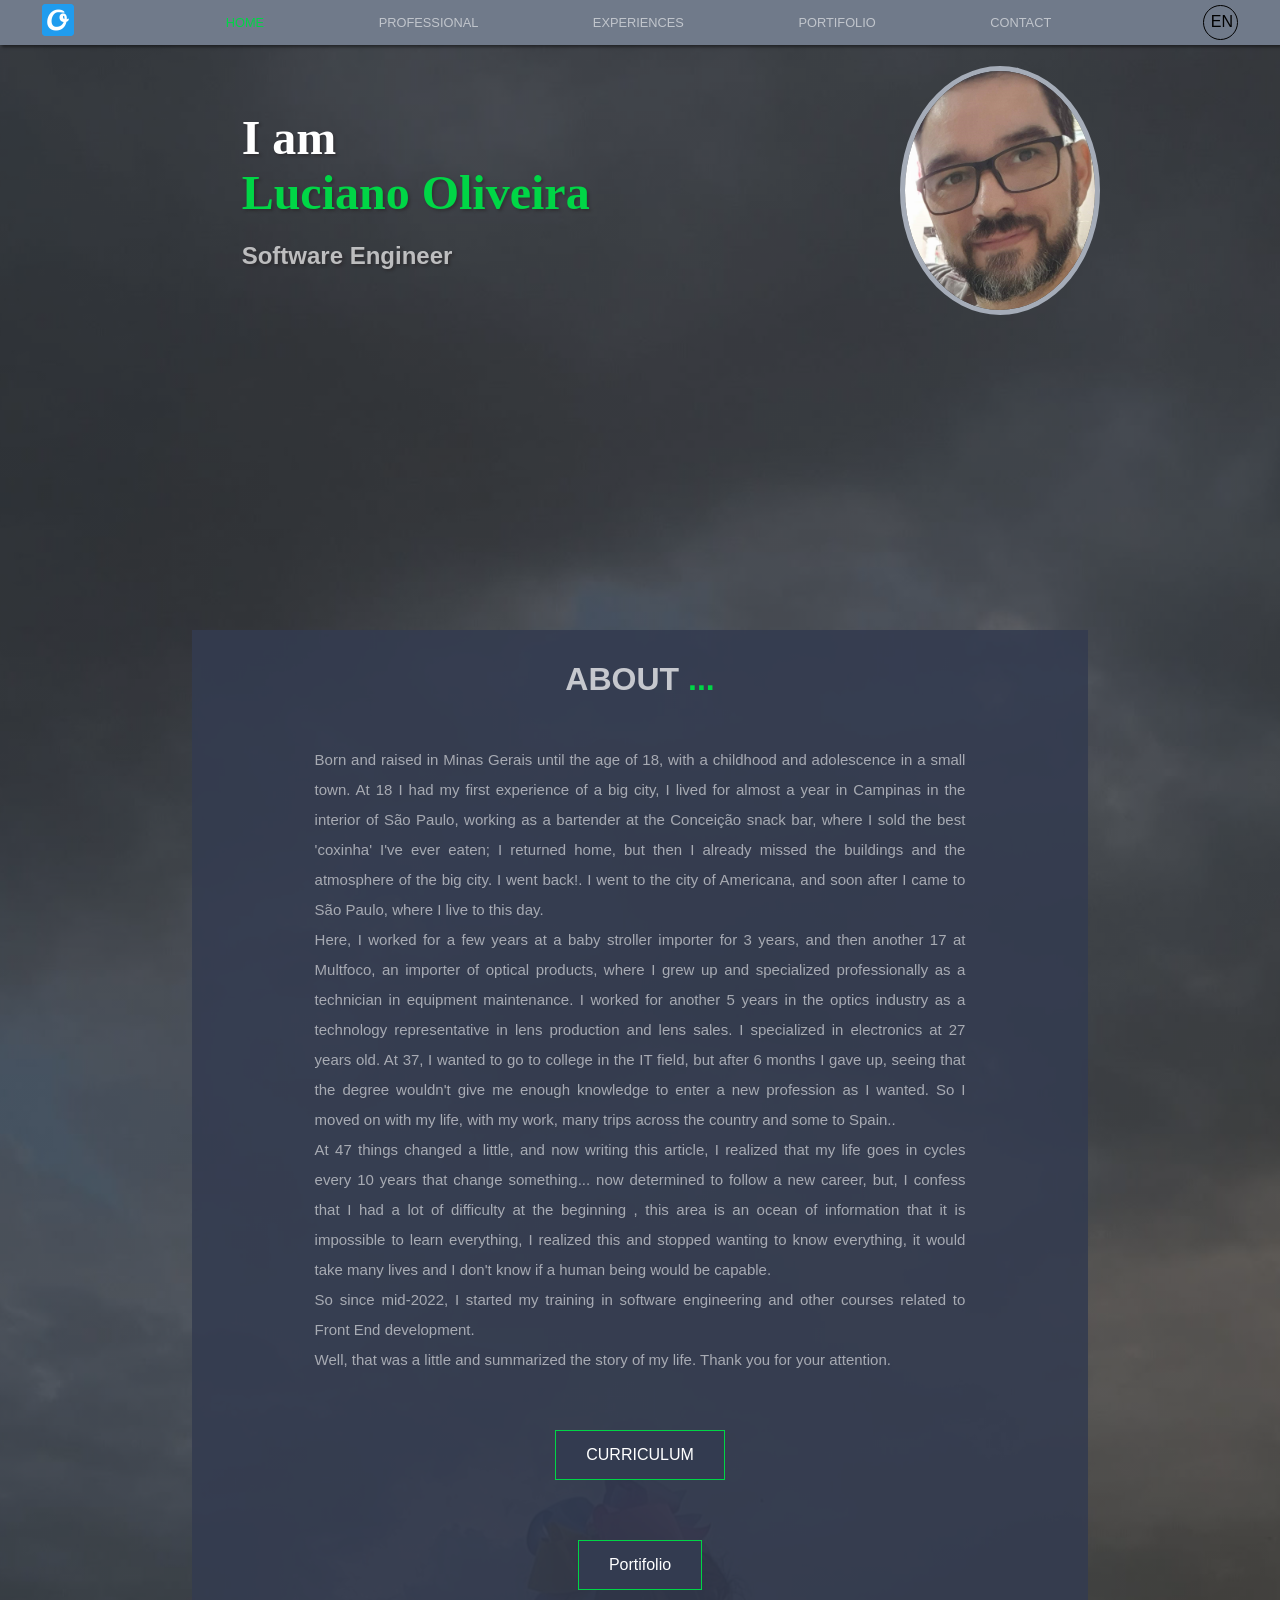
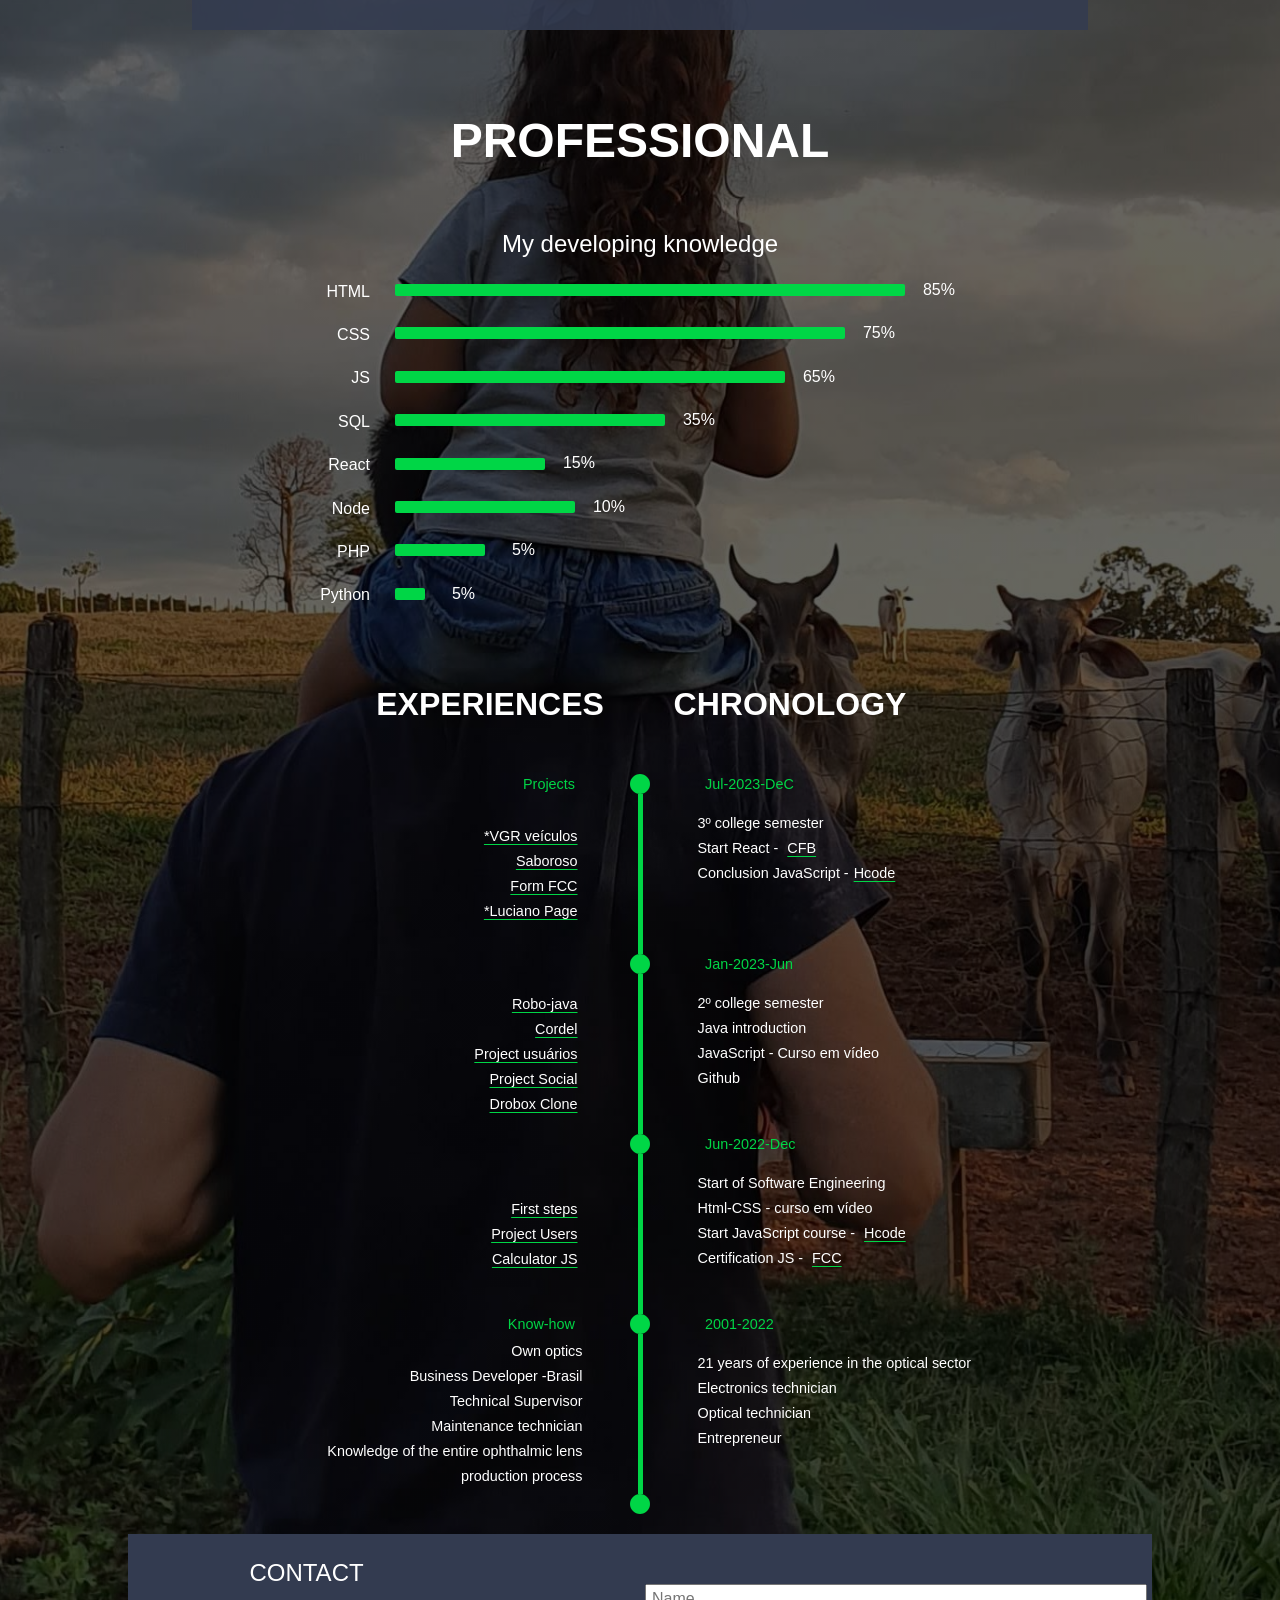
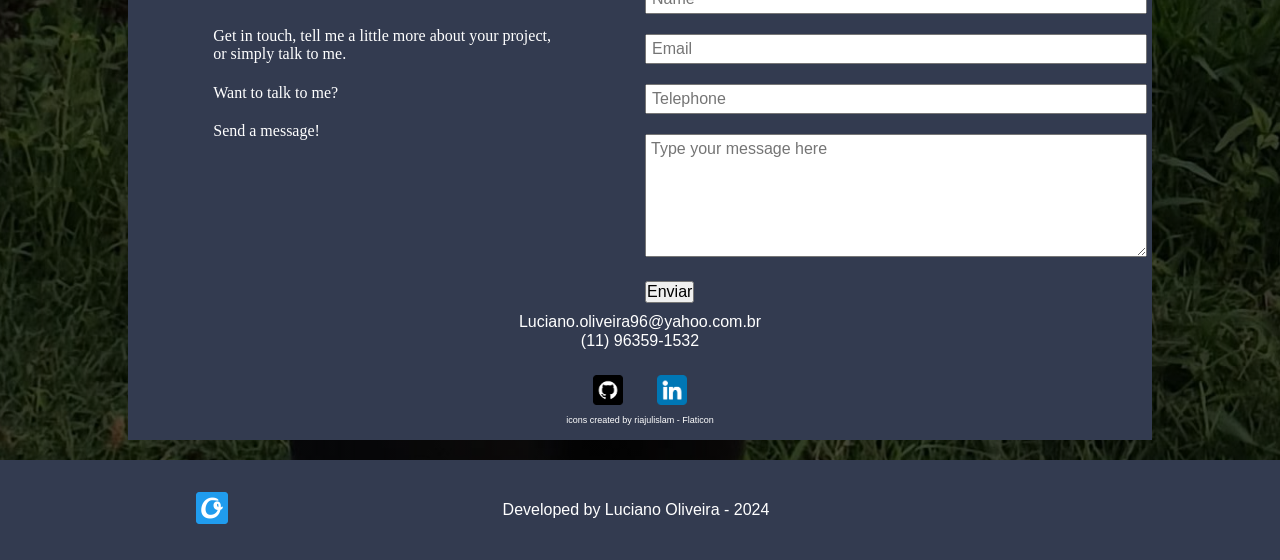
<file: indexEN.html>
<!DOCTYPE html>
<html lang="pt-br">
<head>
    <meta charset="UTF-8">
    <meta http-equiv="X-UA-Compatible" content="IE=edge">
    <meta name="viewport" content="width=device-width, initial-scale=1.0">
    <title>Luciano</title>
    <link rel="stylesheet" href="./estilos/header.css">
    <link rel="stylesheet" href="./estilos/style.css">
    <link rel="stylesheet" href="./estilos/mobile.css">
    <link rel="stylesheet" href="https://fonts.googleapis.com/css2?family=Material+Symbols+Outlined:opsz,wght,FILL,GRAD@20..48,100..700,0..1,-50..200" />
    <link rel="apple-touch-icon" sizes="180x180" href="/apple-touch-icon.png">
    <!-- <link rel="icon" type="image/png" sizes="32x32" href="favicon-32x32.png"> -->
    <!-- <link rel="icon" type="image/png" sizes="16x16" href="favicon-16x16.png"> -->
    <link rel="shortcut icon" href="favicon.ico" type="image/x-icon">
    <!-- <link rel="manifest" href="/site.webmanifest"> -->
    
</head>
<body id="body">
    <header>
        
        <span id="burguer" onclick="menuClick()" class="material-symbols-outlined">menu</span>
        <span><a href="#body"><img src="./favicon-32x32.png" alt="logo do desenvolvedor"></a></span>
        <menu id="menu-links">
             <ul id="menu-mobile">
                <li class="menuli" id="home"><a href="#body">Home</a></li>
                <li class="menuli"><a href="#habilidades">PROFESSIONAL</a></li>
                <li class="menuli"><a href="#experiencia">EXPERIENCES</a></li>
                <li><a href="./portifolio.html">PORTIFOLIO</a></li>
                <li class="menuli"><a href="#docontato">CONTACT</a></li>
            </ul>
        </menu>
        <span id="lang" class="EN">EN</span>
    </header>
    
    <main>
        <h1></h1>
        <div id="apresentacao">
            <p>
                I am <br><strong> Luciano Oliveira </strong><br>
                <span id="dev">Software Engineer</span>
            </p>
            <div id="img-rosto">
                <img src="./imagens/rosto-geral.jpg" alt="eu">
            </div> 
        </div>
        
        
    </main>
    <section id="sobre">
        <div><h1>ABOUT <span id="sobre-span">...</span></h1></div>
        <div><p>Born and raised in Minas Gerais until the age of 18, with a childhood and adolescence in a small town. At 18 I had my first experience of a big city, I lived for almost a year in Campinas in the interior of São Paulo, working as a bartender at the Conceição snack bar, where I sold the best 'coxinha' I've ever eaten; I returned home, but then I already missed the buildings and the atmosphere of the big city. I went back!. I went to the city of Americana, and soon after I came to São Paulo, where I live to this day.</p>
            
            
            <p>Here, I worked for a few years at a baby stroller importer for 3 years, and then another 17 at Multfoco, an importer of optical products, where I grew up and specialized professionally as a technician in equipment maintenance. I worked for another 5 years in the optics industry as a technology representative in lens production and lens sales. I specialized in electronics at 27 years old. At 37, I wanted to go to college in the IT field, but after 6 months I gave up, seeing that the degree wouldn't give me enough knowledge to enter a new profession as I wanted. So I moved on with my life, with my work, many trips across the country and some to Spain..</p>
            
            
            <p>At 47 things changed a little, and now writing this article, I realized that my life goes in cycles every 10 years that change something... now determined to follow a new career, but, I confess that I had a lot of difficulty at the beginning , this area is an ocean of information that it is impossible to learn everything, I realized this and stopped wanting to know everything, it would take many lives and I don't know if a human being would be capable.</p>
            
            
            <p>So since mid-2022, I started my training in software engineering and other courses related to Front End development.</p>
            
            
            <p>Well, that was a little and summarized the story of my life. Thank you for your attention.</p>
        </div>
        <div id="botao"><a href="Curriculo_Luciano_Oliveira_1023.pdf" target="_blank"><button>CURRICULUM</button></a></div>
        <div id="botao"><a href="portifolio.html"><button>Portifolio</button></a></div>
    </section>
    <section id="habilidades">
        <h1>PROFESSIONAL</h1>
        <P>My developing knowledge</P>
        <div class="tec" >
            <p>HTML</p>
            <div class="barra">
                <div id="html-tec"></div>
                <p>85%</p>
            </div>
        </div>
        <div class="tec">
            <p>CSS</p>
            <div class="barra">
                <div id="css-tec"></div>
                <p>75%</p>
            </div>
        </div>

        <div class="tec">
            <p id="js">JS</p>
            <div class="barra">
                <div id="js-tec"></div>
                <p>65%</p>
            </div>
        </div>

        <div class="tec">
            <p>SQL</p>
            <div class="barra">
                <div id="mysql-tec"></div>
                <p>35%</p>
            </div>
        </div>

        <div class="tec">
            <p>React</p>
            <div class="barra">
                <div id="react-tec"></div>
                <p>15%</p>
            </div>
        </div>

        <div class="tec">
            <p>Node</p>
            <div class="barra">
                <div id="node-tec"></div>
                <p>10%</p>
            </div>
        </div>

        <div class="tec">
            <p>PHP</p>
            <div class="barra">
                <div id="php-tec"></div>
                <p>5%</p>
            </div>
        </div>

        <div class="tec">
            <p>Python</p>
            <div class="barra">
                <div id="python-tec"></div>
                <p>5%</p>
            </div>
        </div>

    </section>
    <section id="experiencia">
        <h1><span class="exp-hist">EXPERIENCES</span><span class="exp-hist" >CHRONOLOGY</span></h1>
        <div class="timeline timeball">
            <div class="time-refL">
                <p>Projects</p>
            </div>
            <svg class="svg-ball" preserveAspectRatio="xMidYMid meet" data-bbox="0 0 200 200" xmlns="http://www.w3.org/2000/svg" width="20" height="20" viewBox="0 0 200 200" role="presentation" aria-hidden="true">
            <g>
                <path d="M200 100c0 55.228-44.772 100-100 100S0 155.228 0 100 44.772 0 100 0s100 44.772 100 100z"></path>
            </g>
            </svg>
            <div class="time-refR">Jul-2023-DeC</div>
        </div>
        <div class="timeline">
            <ul class="time-refL projects">

                <li><a href="https://vgr-veiculos.web.app/" target="_blank">*VGR veículos</a></li>
                <li><a href="https://github.com/Oliveira2023/Saboroso" target="_blank">Saboroso</a></li>
                <li><a id="freeCodeCamp-form" href="https://oliveira2023.github.io/formFreeCodeCamp/" target="_blank">Form FCC</a></li>
                <li><a href="https://oliveira2023.github.io/landing-page/" target="_blank">*Luciano Page</a></li>
            </ul>
            <div id="comp-iqqj6loz" class="comp-iqqj6loz aVng1S wixui-horizontal-line" style="visibility: inherit;" data-angle="90" data-angle-style-location="style" data-screen-in-hide="done"></div>
            <ul class="time-refR cronologia">
                <br>
                <li>3º college semester</li>
                <li id="react-cfb">Start React - <a href="">CFB</a></li>
                <li id="js-hcode">Conclusion JavaScript -<a href="">Hcode</a></li>
            </ul>
        </div>
        <div class="timeline timeball">
            <div class="time-refL">
                <p></p>
            </div>
            <svg class="svg-ball" preserveAspectRatio="xMidYMid meet" data-bbox="0 0 200 200" xmlns="http://www.w3.org/2000/svg" width="20" height="20" viewBox="0 0 200 200" role="presentation" aria-hidden="true">
            <g>
                <path d="M200 100c0 55.228-44.772 100-100 100S0 155.228 0 100 44.772 0 100 0s100 44.772 100 100z"></path>
            </g>
            </svg>
            <div class="time-refR">Jan-2023-Jun</div>
        </div>
        <div class="timeline">
            <ul class="time-refL projects">
                
                <li><a href="https://github.com/Oliveira2023/NetBeansProjects/tree/main/ProjetoRobo3" target="_blank">Robo-java</a></li>
                <li><a href="https://oliveira2023.github.io/Projeto-Cordel/" target="_blank">Cordel</a></li>
                <li><a href="https://github.com/Oliveira2023/Hcode-projeto-usuarios" target="_blank">Project usuários</a></li>
                <li><a href="https://oliveira2023.github.io/projeto-social/" target="_blank">Project Social</a></li>
                <li><a href="https://github.com/Oliveira2023/dropboxClone" target="_blank">Drobox Clone</a></li>
            </ul>
            <div id="comp-iqqj6loz" class="comp-iqqj6loz aVng1S wixui-horizontal-line" style="visibility: inherit;" data-angle="90" data-angle-style-location="style" data-screen-in-hide="done"></div>
            <ul class="time-refR cronologia">
                <br>
                <li>2º college semester</li>
                <li>Java introduction</li>
                <li>JavaScript - Curso em vídeo</li>
                <li>Github</li>
            </ul>
        </div>
        <div class="timeline timeball">
            <div class="time-refL">
                <p></p>
            </div>
            <svg class="svg-ball" preserveAspectRatio="xMidYMid meet" data-bbox="0 0 200 200" xmlns="http://www.w3.org/2000/svg" width="20" height="20" viewBox="0 0 200 200" role="presentation" aria-hidden="true">
            <g>
                <path d="M200 100c0 55.228-44.772 100-100 100S0 155.228 0 100 44.772 0 100 0s100 44.772 100 100z"></path>
            </g>
            </svg>
            <div class="time-refR">Jun-2022-Dec</div>
        </div>
        <div class="timeline">
            <ul class="time-refL projects">
                
                <li><a href="https://github.com/Oliveira2023/Primeiros-passos" target="_blank">First steps</a></li>
                <li><a href="https://github.com/Oliveira2023/Hcode-projeto-usuarios" target="_blank">Project Users</a></li>
                <li><a href="" target="_blank">Calculator JS</a></li>
            </ul>
            <div id="comp-iqqj6loz" class="comp-iqqj6loz aVng1S wixui-horizontal-line" style="visibility: inherit;" data-angle="90" data-angle-style-location="style" data-screen-in-hide="done"></div>
            <ul class="time-refR cronologia">
                <br>
                <li>Start of Software Engineering</li>
                <li>Html-CSS - curso em vídeo</li>
                <li>Start JavaScript course - <a href="">Hcode</a></li>
                <li>Certification JS - <a href="">FCC</a></li>
            </ul>
        </div>
        <div class="timeline timeball">
            <div class="time-refL">
                <p>Know-how</p>
            </div>
            <svg class="svg-ball" preserveAspectRatio="xMidYMid meet" data-bbox="0 0 200 200" xmlns="http://www.w3.org/2000/svg" width="20" height="20" viewBox="0 0 200 200" role="presentation" aria-hidden="true">
            <g>
                <path d="M200 100c0 55.228-44.772 100-100 100S0 155.228 0 100 44.772 0 100 0s100 44.772 100 100z"></path>
            </g>
            </svg>
            <div class="time-refR"> 2001-2022</div>
        </div>
        <div class="timeline">
            <ul class="time-refL projects lineHight">
                <li>Own optics</li>
                <li>Business Developer -Brasil</li>
                <li>Technical Supervisor</li>
                <li>Maintenance technician</li>
                <li>Knowledge of the entire ophthalmic lens production process</li>
            </ul>
            <div id="comp-iqqj6loz" class="comp-iqqj6loz aVng1S wixui-horizontal-line" style="visibility: inherit;" data-angle="90" data-angle-style-location="style" data-screen-in-hide="done"></div>

            <ul class="time-refR cronologia">
                <br>
                <li>21 years of experience in the optical sector</li>
                <li>Electronics technician</li>
                <li>Optical technician</li>
                <li>Entrepreneur</li>
            </ul>
        </div>
        <div class="timeline timeball">
            <div class="time-refL">
                <p></p>
            </div>
            <svg class="svg-ball" preserveAspectRatio="xMidYMid meet" data-bbox="0 0 200 200" xmlns="http://www.w3.org/2000/svg" width="20" height="20" viewBox="0 0 200 200" role="presentation" aria-hidden="true">
            <g>
                <path d="M200 100c0 55.228-44.772 100-100 100S0 155.228 0 100 44.772 0 100 0s100 44.772 100 100z"></path>
            </g>
            </svg>
            <div class="time-refR"></div>
        </div>
    </section>
    <section id="docontato">
        <div id="contato">
            <div>
                <h2>Contact</h2>
                <p>Get in touch, tell me a little more about your project, or simply talk to me.</p>
                <p>Want to talk to me?</p>
                <p>Send a message!</p>
                
            </div>
            <form action="https://api.staticforms.xyz/submit" method="post" autocomplete="on">
                <div>
                    <input type="hidden" name="accessKey" value="6ab09167-3808-4891-ae0c-80a3e0d69569">
                    <input type="hidden" name="subject" value="Mensagem do formulario do meu site">
                    <input type="hidden" name="redirectTo" value="https://oliveira2023.github.io/Luciano-site#docontato">
                </div>
                <div>
                    <input type="text" name="name" placeholder="Name" required>
                </div>
                <div>
                    <input type="email" name="email" placeholder="Email" required>
                </div>  
                <div>
                    <input type="tel" name="phone" placeholder="Telephone" required>
                </div>
                <div>
                <textarea rows="6" name="message" placeholder="Type your message here"></textarea>
                </div>
                <div>
                    <button type="submit">Enviar</button>
                </div>
                
            </form>
        </div>
        <div id="email">
            <p>Luciano.oliveira96@yahoo.com.br</p>
                <p>(11) 96359-1532</p>
        </div>
        <div id="redes">
            <a id="github" target="_blank" href="https://github.com/Oliveira2023"><img src="./imagens/github150B.png" alt="icone do github"></a>
            <a target="_blank" href="https://www.linkedin.com/in/luciano-oliveira-87a17682/"><img src="./imagens/linkedin150.png" alt="icone do linkedin"></a>
            <div>
                <a href="https://www.flaticon.com/br/icones-gratis/linkedin" title="linkedin ícones">icons created by riajulislam - Flaticon</a>
            </div>
        </div>
    </section>
        <footer> 
            <div><img src="favicon-32x32.png" alt=" imagem logo"></div>
            <div id="dev">
                <p>Developed by Luciano Oliveira - 2024</p>
            </div> 
            <div></div>
        </footer>
   <script src="index.js"></script> 
  </script>
</body>
</html>
</file>
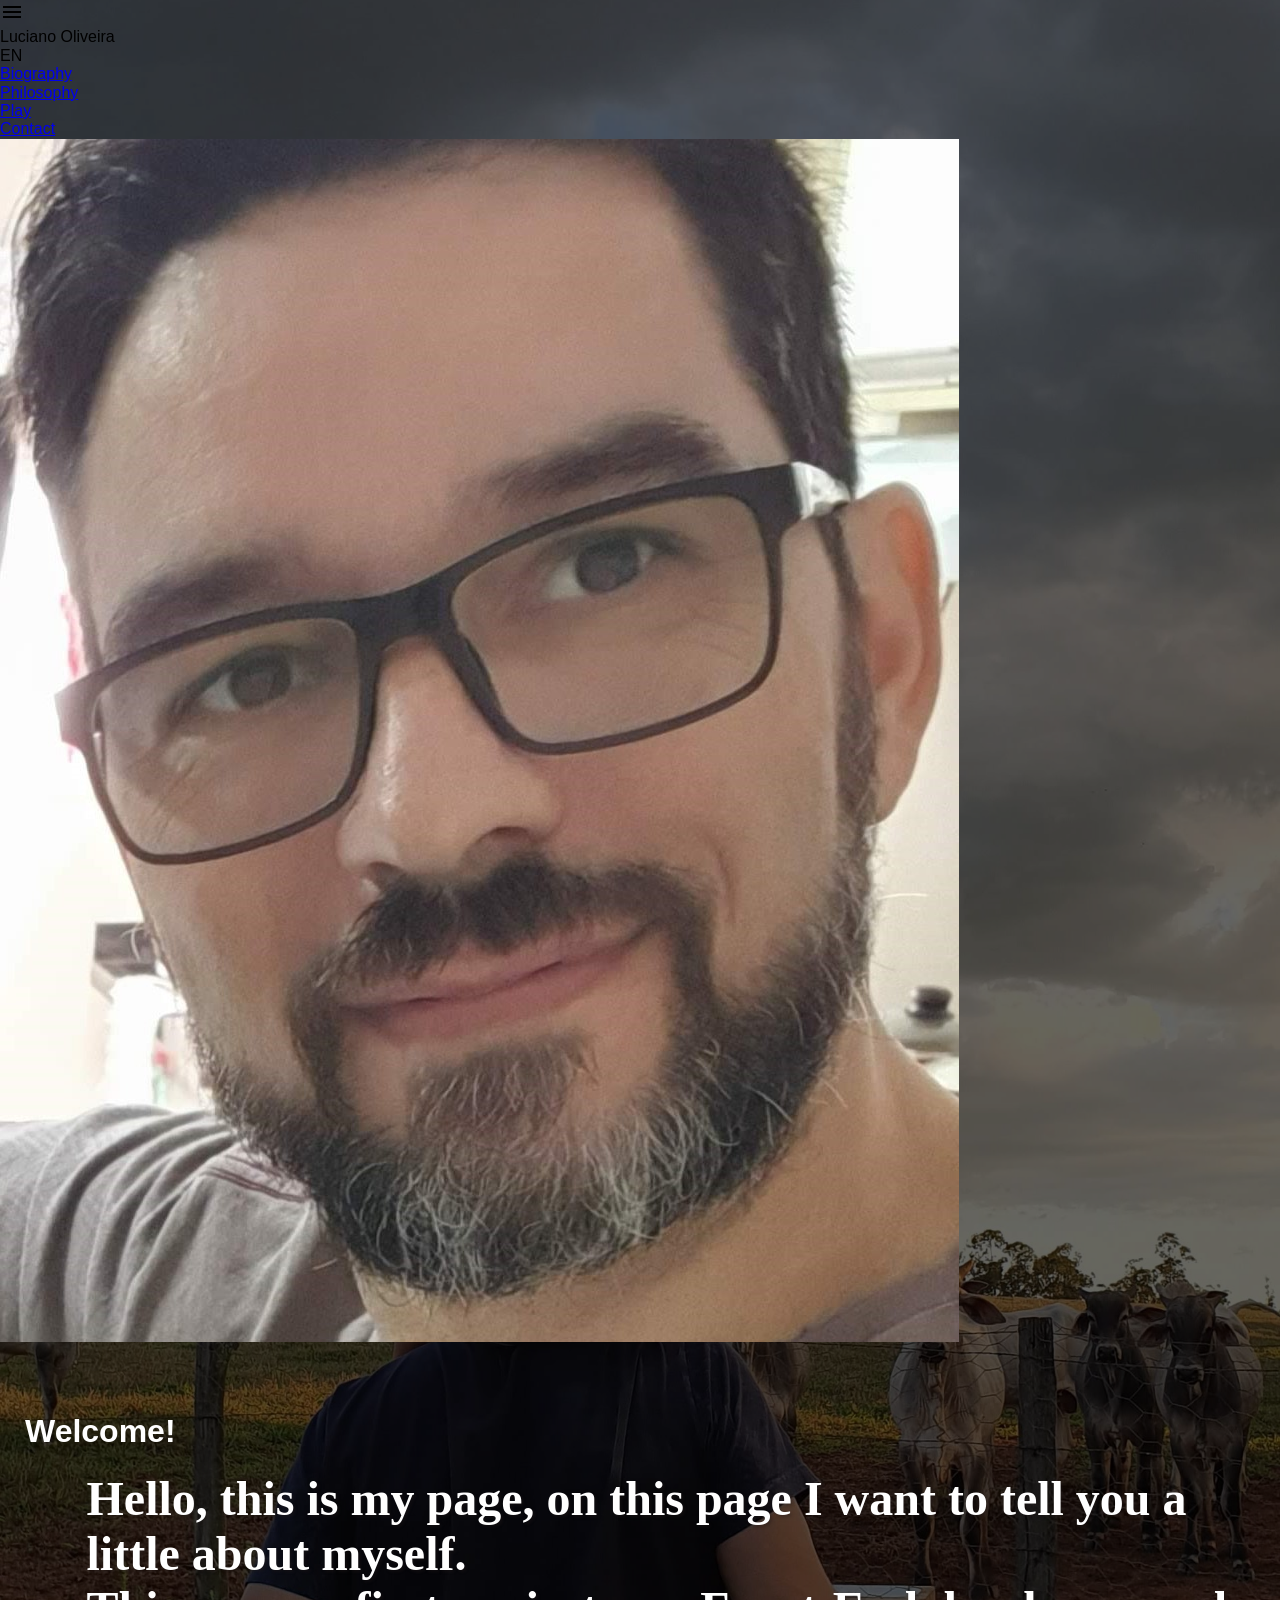
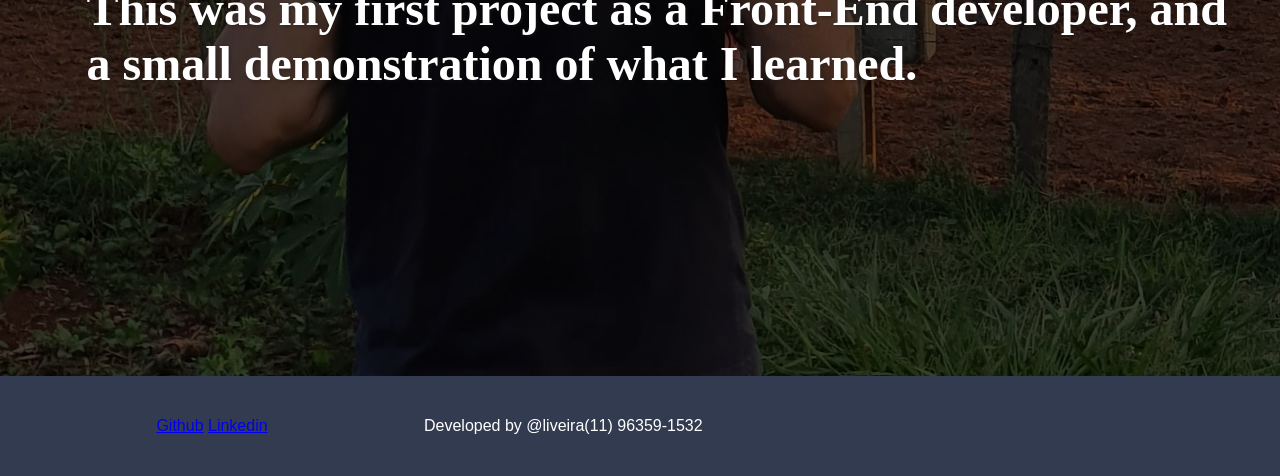
<file: indexENO.html>
<!DOCTYPE html>
<html lang="pt-br">
<head>
    <meta charset="UTF-8">
    <meta http-equiv="X-UA-Compatible" content="IE=edge">
    <meta name="viewport" content="width=device-width, initial-scale=1.0">
    <title>Home</title>
    <link rel="stylesheet" href="estilos/style.css">
    <link rel="stylesheet" href="https://fonts.googleapis.com/css2?family=Material+Symbols+Outlined:opsz,wght,FILL,GRAD@20..48,100..700,0..1,-50..200" />
</head>
<body>
    <header>
        
        <span id="burger" onclick="menuClick()" class="material-symbols-outlined">menu</span>
        <p>Luciano Oliveira</p>
        <span class="EN" id="lang">EN</span>
        
        <menu id="menu-principal">
             <ul>
                <li><a href="biography.html">Biography</a></li>
                <li><a href="philosophy.html">Philosophy</a></li>
                <li><a href="playEng.html">Play</a></li>
                <li><a href="contact.html">Contact</a></li>
            </ul>
        </menu>
        
    </header>
    
    <div id="divrosto">
        <img src="imagens/rosto-geral.jpg" id="img-principal" alt="foto de capa de Luciano">
    </div>
    
    <main>
        <h1>Welcome!</h1>
        <p>
            Hello, this is my page, on this page I want to tell you a little about myself.
        </p>
        <p>
            This was my first project as a Front-End developer, and a small demonstration of what I learned.
        </p>
    </main>
    
    <footer>
            <div>
                <a id="github" target="_blank" href="https://github.com/Oliveira2023">Github</a>
                <a target="_blank" href="https://www.linkedin.com/in/luciano-oliveira-87a17682/">Linkedin</a>
            </div>
        <p>Developed by @liveira</p>
        <p>(11) 96359-1532</p>
    </footer>
   <script src="index.js"></script> 
</body>
</html>
</file>
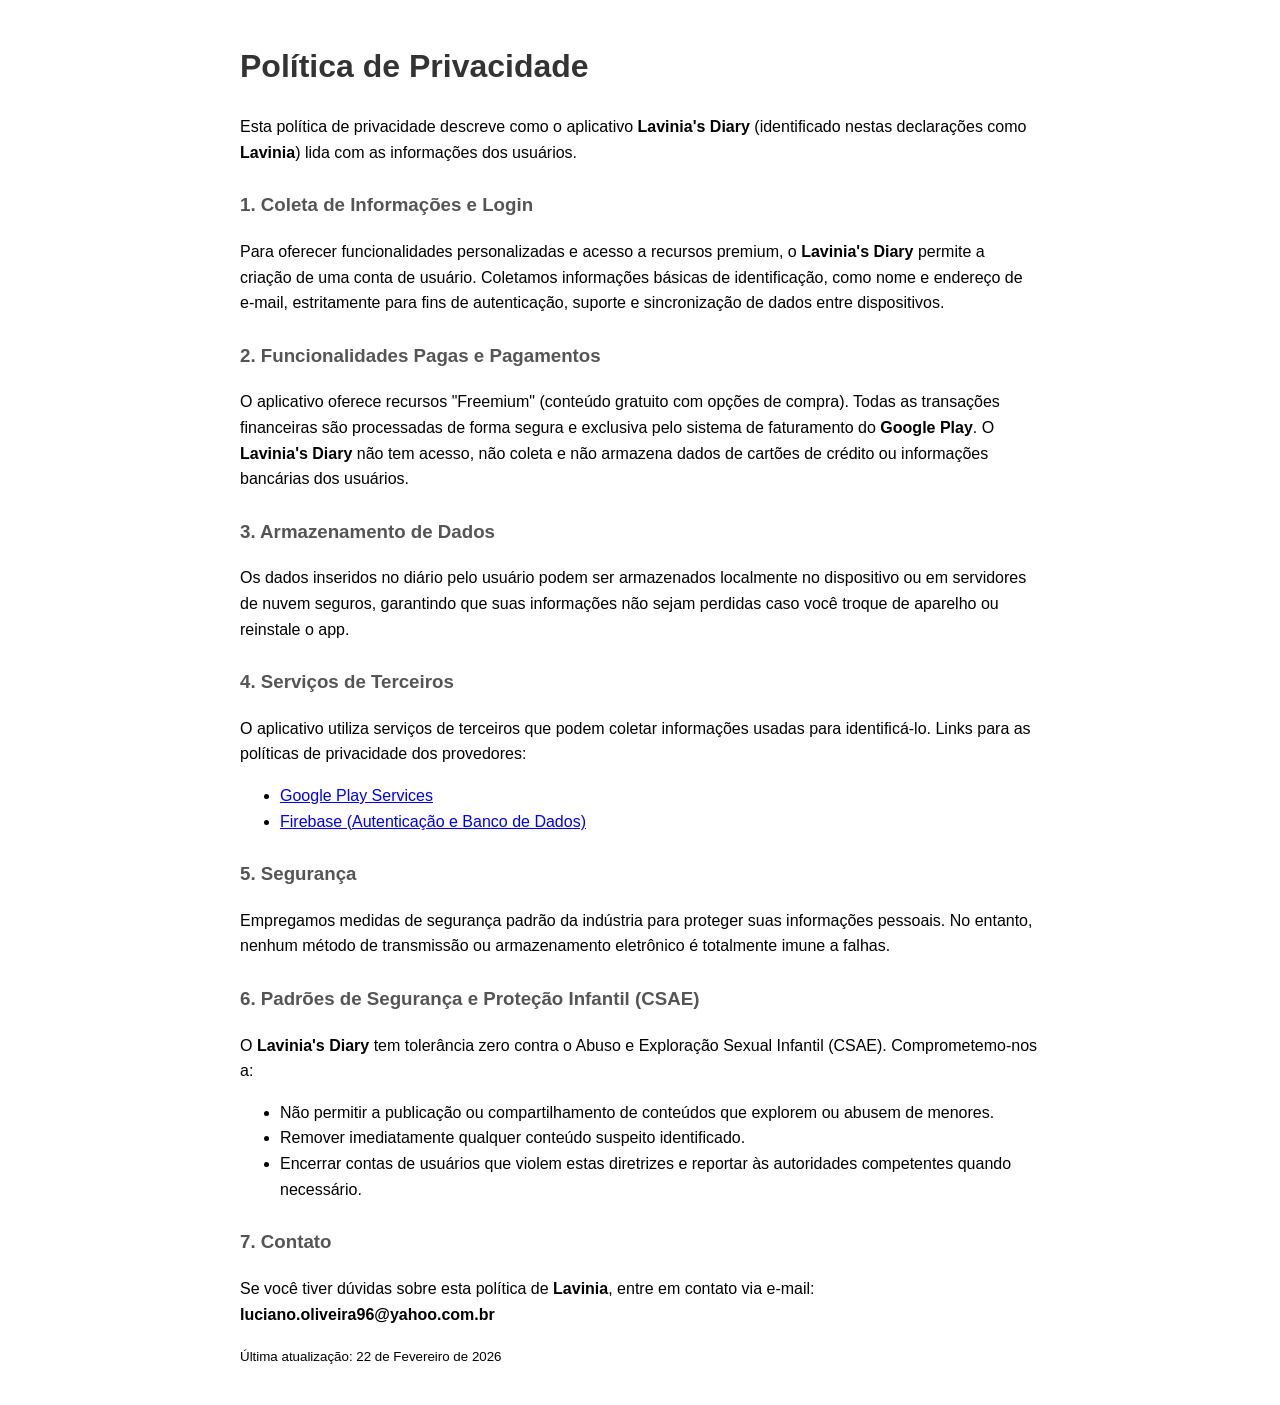
<file: lavinia_privacy.html>
<!DOCTYPE html>
<html lang="pt-br">
<head>
    <meta charset="UTF-8">
    <meta name="viewport" content="width=device-width, initial-scale=1.0">
    <title>Política de Privacidade - Lavinia's Diary</title>
    <style>
        body { font-family: sans-serif; line-height: 1.6; padding: 20px; max-width: 800px; margin: auto; }
        h1 { color: #333; }
        h3 { color: #555; margin-top: 25px; }
    </style>
</head>
<body>
    <h1>Política de Privacidade</h1>
    <p>Esta política de privacidade descreve como o aplicativo <strong>Lavinia's Diary</strong> (identificado nestas declarações como <strong>Lavinia</strong>) lida com as informações dos usuários.</p>

    <h3>1. Coleta de Informações e Login</h3>
    <p>Para oferecer funcionalidades personalizadas e acesso a recursos premium, o <strong>Lavinia's Diary</strong> permite a criação de uma conta de usuário. Coletamos informações básicas de identificação, como nome e endereço de e-mail, estritamente para fins de autenticação, suporte e sincronização de dados entre dispositivos.</p>

    <h3>2. Funcionalidades Pagas e Pagamentos</h3>
    <p>O aplicativo oferece recursos "Freemium" (conteúdo gratuito com opções de compra). Todas as transações financeiras são processadas de forma segura e exclusiva pelo sistema de faturamento do <strong>Google Play</strong>. O <strong>Lavinia's Diary</strong> não tem acesso, não coleta e não armazena dados de cartões de crédito ou informações bancárias dos usuários.</p>

    <h3>3. Armazenamento de Dados</h3>
    <p>Os dados inseridos no diário pelo usuário podem ser armazenados localmente no dispositivo ou em servidores de nuvem seguros, garantindo que suas informações não sejam perdidas caso você troque de aparelho ou reinstale o app.</p>

    <h3>4. Serviços de Terceiros</h3>
    <p>O aplicativo utiliza serviços de terceiros que podem coletar informações usadas para identificá-lo. Links para as políticas de privacidade dos provedores:</p>
    <ul>
        <li><a href="https://www.google.com/policies/privacy/" target="_blank">Google Play Services</a></li>
        <li><a href="https://firebase.google.com/support/privacy" target="_blank">Firebase (Autenticação e Banco de Dados)</a></li>
    </ul>

    <h3>5. Segurança</h3>
    <p>Empregamos medidas de segurança padrão da indústria para proteger suas informações pessoais. No entanto, nenhum método de transmissão ou armazenamento eletrônico é totalmente imune a falhas.</p>

    <h3>6. Padrões de Segurança e Proteção Infantil (CSAE)</h3>
    <p>O <strong>Lavinia's Diary</strong> tem tolerância zero contra o Abuso e Exploração Sexual Infantil (CSAE). Comprometemo-nos a:</p>
    <ul>
        <li>Não permitir a publicação ou compartilhamento de conteúdos que explorem ou abusem de menores.</li>
        <li>Remover imediatamente qualquer conteúdo suspeito identificado.</li>
        <li>Encerrar contas de usuários que violem estas diretrizes e reportar às autoridades competentes quando necessário.</li>
    </ul>
    <h3>7. Contato</h3>
    <p>Se você tiver dúvidas sobre esta política de <strong>Lavinia</strong>, entre em contato via e-mail: <strong>luciano.oliveira96@yahoo.com.br</strong></p>
    
    <p><small>Última atualização: 22 de Fevereiro de 2026</small></p>
</body>
</html>
</file>
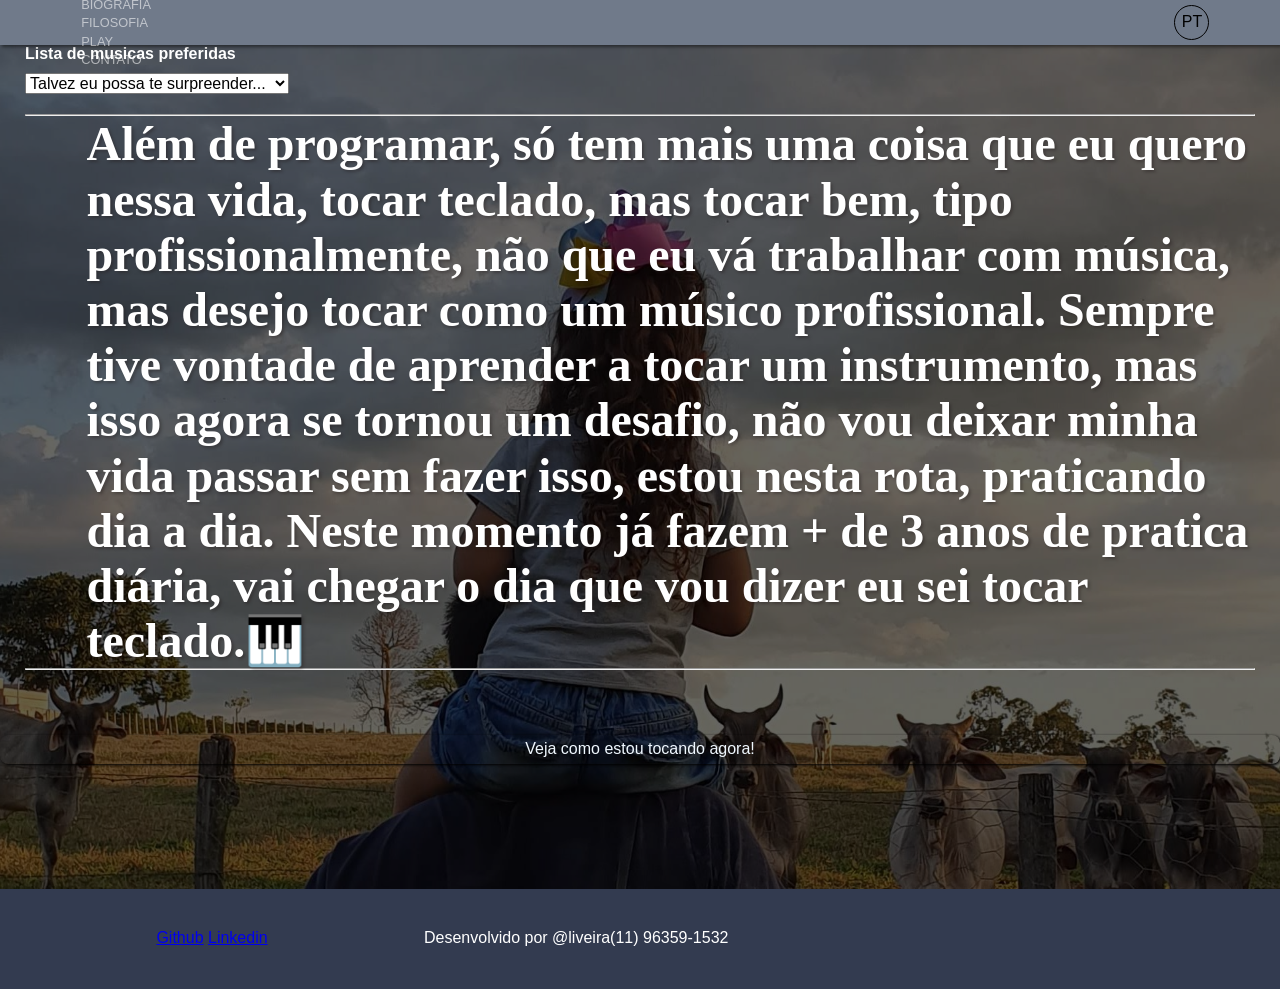
<file: play.html>
<!DOCTYPE html>
<html lang="pt-br">
<head>
    <meta charset="UTF-8">
    <meta name="viewport" content="width=device-width, initial-scale=1.0">
    <title>Play</title>
    <link rel="stylesheet" href="estilos/header.css">
    <link rel="stylesheet" href="estilos/style.css">
    <link rel="stylesheet" href="https://fonts.googleapis.com/css2?family=Material+Symbols+Outlined:opsz,wght,FILL,GRAD@20..48,100..700,0..1,-50..200" />
    <style>
        h2{
            font-size: 1em;
            margin-bottom: 10px;
        }
        #link-utube a{
            display: block;
            color: aliceblue;
            margin-bottom: 125px;
            text-align: center;
            text-decoration: none;
            padding: 5PX;
            box-shadow: 1px 1px 3px black;
            border-radius: 8px;
            
        }
        #link-utube:hover{
            background-color: rgb(52, 52, 52);
            border-radius: 8px;
            margin: auto;
            width: fit-content;
            
            
        }
        select{
            margin-bottom: 20px;
        }
        main{
            margin-bottom: 20px;
        }
    </style>
</head>
<body>
    <header>
        
        <span id="burguer" onclick="menuClick()" class="material-symbols-outlined">menu</span>
        <!-- <p>Luciano Oliveira</p> -->
        
        
        <menu id="menu-links">
             <ul>
                <li><a href="index.html">Home</a></li>
                <li><a href="biografia.html">Biografia</a></li>
                <li><a href="filosofia.html">Filosofia</a></li>
                <li><a href="play.html">Play</a></li>
                <li><a href="contato.html">Contato</a></li>
            </ul>
        </menu>
        <span id="lang">PT</span>
    </header>
    <main>
        <div>
            <h2>Lista de musicas preferidas</h1>
            <select name="musicas" id="lista-musicas">
                <option value="vazio">Talvez eu possa te surpreender...</option>
                <option value="Enjoy the Silence">Enjoy the Silence- Depeche Mode</option>
                <option value="">Right in Two - Tool</option>
                <option value="">Where Are You - Nazareth</option>
                <option value="">Lying from You - Link Park</option>
                <option value="">Give in to Me - Michael Jackson</option>
            </select>
            <hr>
            <p>Além de programar, só tem mais uma coisa que eu quero nessa vida, tocar teclado, mas tocar bem, tipo profissionalmente, não que eu vá trabalhar com música, mas desejo tocar como um músico profissional. Sempre tive vontade de aprender a tocar um instrumento, mas isso agora se tornou um desafio, não vou deixar minha vida passar sem fazer isso, estou nesta rota, praticando dia a dia. Neste momento já fazem + de 3 anos de pratica diária, vai chegar o dia que vou dizer eu sei tocar teclado.🎹</p>  
            <hr>            
        </div>
    </main>
    <div id="link-utube">
        <a target="_blank" href="https://youtube.com/shorts/Uk2xu_TWYTQ?feature=share">Veja como estou tocando agora!</a>
    </div>
    <footer>
        <div>
            <a id="github" target="_blank" href="https://github.com/Oliveira2023">Github</a>
            <a target="_blank" href="https://www.linkedin.com/in/luciano-oliveira-87a17682/">Linkedin</a>
        </div>
    <p>Desenvolvido por @liveira</p>
    <p>(11) 96359-1532</p>
</footer>
    <script src="index.js"></script>
</body>
</html>
</file>
<file: estilos/header.css>
#burguer {
    display: none;
}
header {
    display: flex;
    background-color: #707a8a;
    align-items: center;
    justify-content: space-around;
    box-shadow: 2px 2px 3px rgba(0, 0, 0, 0.466);
    position: fixed;
    top: 0;
    width: 100%;
    height: 45px;
    
}
#menu-links {
    padding: 10px;
    width: 75%;
}
#menu-mobile {
    display: flex;
    flex-direction: row;
    justify-content: space-around;
    margin: auto;
    
}

#menu-links ul li {
    list-style: none;
   
}
#menu-links ul li a {
    text-decoration: none;
    /* font-family: wix, sans-serif; */
    color: rgba(255, 255, 255, 0.566);
    font-size: 0.8em;
    font-weight: 200;
    text-transform: uppercase;
}
#home a:first-child{
    color: #00D646;
}
#menu-links ul li a:hover {
    color: #fff;
    transition: .5s;
    text-shadow: 2px 2px 3px rgba(0, 0, 0, 0.466);
}
#lang {
    height: 35px;
    width: 35px;
    text-align: center;
    border-radius: 50%;
    padding: 7px;
    border: 1px black solid;
    cursor: pointer;
}
</file>
<file: estilos/style.css>
/* https://pt.wix.com/website-template/view/html/1885?originUrl=https%3A%2F%2Fpt.wix.com%2Fwebsite%2Ftemplates%3Fcriteria%3DPortf%25C3%25B3lio%2Bde%2Bdesenvolvedor%2528a%2529%2Bweb&tpClick=view_button&esi=1a0f037b-6d9d-4ec8-8aaa-ce95d6026323 */

@import url("./nomalize.css");

@font-face {
    font-family: "one";
    src: url(../Fonts/LeckerliOne-Regular.ttf);
}
@font-face {
    font-family: "wix-display";
    src: url(../Fonts/WixMadeforDisplay-VariableFont_wght.ttf);
}
:root{
    --cor-principal: #a5acb8;
    --cor-fundo-escuro: #333B50;
    --cor-fundo: #707a8a;
    --cor-texto: white;
    --cor-verde: #00D646;
}
*{
    margin: 0;
    padding: 0;
    box-sizing: border-box;
    font-family: Arial, Helvetica, sans-serif;
    scroll-behavior: smooth;
}

body{
    background-color: #707a8a;
    background: linear-gradient(rgba(0, 0, 0, 0.6), rgba(0, 0, 0, 0.6)), url(../imagens/pequena.jpg);
    background-position: center;
    background-size: cover;
}
main{
    min-height: 70vh;
    padding: 45px 25px;
    color: white;
    & p{
        font-family: "Leckerli";
        margin-left: 5%;
        font-size: 3rem;
        font-weight: 600;
        text-shadow: 2px 2px 3px rgba(31, 23, 23, 0.381);
    }
    & strong {
        color: #00D646;
        font-family: inherit;
    }
}
#apresentacao{
    display: flex;
    flex-direction: row;
    justify-content: space-around;
    align-items: center;
    & #dev{
        font-size: 0.5em;
        color: rgba(255, 255, 255, 0.678);
    }
}
#img-rosto{
    width: 200px;
}
#img-rosto img{
    width: 200px;
    border-radius: 50%;
    border: 5px solid #a5acb8;
}
#sobre {
    display: flex;
    flex-direction: column;
    background-color: #333b50e1;
    width: 70%;
    margin: auto;
    text-align: center;
    font-size: 2em;
    padding: 10px;
    #sobre-span{
        color: #00D646;
    }
    & div:first-child{
        color: rgba(255, 255, 255, 0.719);
        font-size: 0.5em;
        font-weight: 400;
    }
    & div:nth-child(2){
        font-family: serif;
        font-size: 15px;
        padding: 25px;
        text-align: justify;
        width: 80%;
        margin: auto;
        line-height: 30px;
        & p {
            font-family: Arial, Helvetica, sans-serif;
            font-weight: 500;
            color: rgba(255, 255, 255, 0.566);
        }
    }
    & div#botao {
        font-size: 0.5em;
        padding: 5px;
        & button {
            background-color: var(--cor-fundo-escuro);
            border: 1px solid #00D646;
            color: white;
            padding: 15px 30px;
            margin: 25px 0;
            &:hover {
                background-color: #00D646;
            }
            
        }
    }
}

#habilidades {
    text-align: center;
    color: white;
    margin: 30px 0;
    & h1 {
        font-size: 3em;
        padding: 50px 0 30px 0;
    }
    & > p {
        font-size: 1.5em;
    }
}
.tec {
    display: flex;
    flex-direction: row;
    justify-content: center;
    gap: 25px;
    margin: 25px;
    & p {
        width: 85px;
        text-align: right;
    }
}
.barra{
    display: flex;
    flex-direction: row;
    align-items: center;
    width: 600px;
    height: 15px;
    gap: 15px;
    & p {
        width: 35px;
    }
}
.show > div{
    background-color: #00D646;
    height: 12px;
    border-radius: 2px;
    animation-name: progress;
    animation-duration: 3.5s;
    animation-iteration-count: 1;
    animation-fill-mode: forwards;
    animation-timing-function: ease-in;
}
@keyframes progress {
    from {
        width: 0;
    }
}
#html-tec {
    width: 85%;
}
#css-tec {
    width: 75%;
}
#js-tec {
    width: 65%;
}
#sql-tec {
    width: 45%;
}
#mysql-tec {
    width: 45%;
}
#java-tec {
    width: 35%;
}
#react-tec {
    width: 25%;
}
#next-tec {
    width: 25%;
}
#node-tec {
    width: 30%;
}
#php-tec {
    width: 15%;
}
#r-native-tec {
    width: 5%;
}
#python-tec {
    width: 5%;
}

#experiencia {
    display: flex;
    flex-direction: column;
    align-items: center;
    color: white;
    & h1 {
        width: 600px;
        display: flex;
        flex-direction: row;
        justify-content: space-between;
        padding: 30px 0 30px 0;
        & span {
            text-align: center;
        }
    }
}
.exp-hist {
    width: 50%;
    margin: 0 15px;
}
.svg-ball {
    margin-bottom: -0px;
    padding-bottom: 0;
    fill: #00D646;
}
.comp-iqqj6loz{
    width: 5px;
    height: 160px;
}
.line-efect {
    margin-top: 0;
    width: 5px;
    background-color: #00D646;
    /* height: 160px; */
    animation-name: line-grow;
    animation-duration: 3.5s;
    animation-iteration-count: 1;
    animation-fill-mode: forwards;
    animation-timing-function: ease-in;
}
@keyframes line-grow {
    from {
        height: 0;
    }
    
}
.timeline {
    display: flex;
    flex-direction: row;
    justify-content: center;
    align-items: flex-start;
    margin: 0px;
    overflow: hidden;
    
}
.timeball {
    align-items: center;
}
.time-refL, .time-refR {
    width: 300px;
    color: #00D646;
    font-size: 0.9em;
    padding: 0px;
    display: flex;
    flex-direction: column;
    justify-content: center;
    & li {
        color: white;
        list-style: none;
        line-height: 25px;
        & a {
            padding: 5px;
            color: white;
            text-decoration: #00D646 underline;
            text-underline-offset: 3px;
            /* font-family: 'Times New Roman', Times, serif; */
            &:hover {
                background-color: rgba(60, 58, 58, 0.493);
                border-radius: 2px;
                transition: .5s;
            }
        }
    }
}
.time-refL {
    text-align: right;
    margin-right: 55px;
}
.time-refR {
    text-align: left;
    margin-left: 55px;
    & li {
        & a {

        }
    }
}
#eng-soft {
    margin-top: 20px;
}
.projects {
    height: 160px;
}
#docontato {
    background-color: #333B50;
    width: 80%;
    margin: auto;
    color: white;
    margin: 20px auto;
}
#contato {
    display: flex;
    flex-direction: row;
    justify-content: space-between;
    min-height: 300px;
    text-align: left;
    /* padding: 30px 0 0px 0; */
    > div {
        width: 50%;    
        padding: 15px;
        & p {
            font-family: 'Times New Roman', Times, serif;
            width: 75%;
            margin: auto;
            padding: 10px;
            text-align: left;
        }
        & h2 {
            width: 60%;
            font-size: 1.5em;
            text-transform: uppercase;
            font-weight: 200;
            margin: 0 auto 20px auto;
            padding: 10px;
        }
    }
    & form {
        width: 50%;
        padding-top: 20px;
        & div {
            padding: 10px 5px;
            /* margin-top: 10px; */
        }
        & input {
            height: 30px;
            padding: 5px;
            width: 100%;
            
        }
        & textarea {
            width: 100%;
            padding: 5px;
        }
    }
}
#email {
    text-align: center;
    margin-bottom: 15px;
}
#redes {
    text-align: center;
    width: 50%;
    margin: auto;
    padding: 10px;
    & a {
        text-decoration: none;
        margin: 0 15px;
        height: 30px;
        & img {
            width: 30px;
        }
    }
    & div {
        font-size: xx-small;
        margin: 5px;
        & a {
            color: white;
        }
    }
}

footer {
    display: flex;
    background-color: #333B50;
    color: white;
    /* justify-content: space-around; */
    align-items: center;
    height: 100px;
    > div {
        width: 30%;
        text-align: center;
        margin: 20px;

    }

}
</file>
<file: estilos/mobile.css>
@media screen and (max-width: 600px) {
    body{
        font-family: Arial, Helvetica, sans-serif;
    }
    header {
        justify-content: space-between;
        align-items: flex-start;
        padding: 5px;
        height: auto;
        & span>img {
            display: none;
        }
    }
    #burguer {
        display: block;
        color: white;
        width: 35px;
        margin: 0;
        padding: 5px;
    }
    .blurred {
        -webkit-filter: blur(5px);
        -moz-filter: blur(5px);
        -o-filter: blur(5px);
        -ms-filter: blur(5px);
        filter: blur(5px);
        background-color: #eee;
    }
    #menu-links {
        flex: 1;
    }
    #menu-mobile{
        display: none;
        flex-direction: column;
        gap: 10px;
        align-items: endstart;
        top: 45px;
        left: 8px;        
    }
    #apresentacao {
        display: flex;
        flex-direction: column-reverse;
        align-items: center;
        & p {
            text-align: center;
        }
    }
    #sobre {
        width: 95%;
        padding: 2px;
        background-color: #333b508a;
        & div:nth-child(2){
            padding: 5px;
            width: 90%;
        }
    }
    #habilidades {
        width: 95%;
        margin: auto;
        & h1 {
            font-size: 1.5em;
        }
        
    }
    #experiencia {
        width: 95%;
        margin: auto;
        & h1 {
            width: 100%;
            font-size: 1.5em;
            & span {
           }
        }
    }
    .tec {
        margin: 25px 0;
        & P {
            width: 55px;
        }
    }
    .barra {
        width: 75%;
    }
    .exp-hist {
        font-size: .6em;
        width: 50%;
    }
    .time-refL, .time-refR {
        width: 50%;
        font-size: 0.8em;
        & li {
            line-height: 20px;
        }
    }
    .time-refL {
        margin-right: 15px;
    }
    .timeline {
        width: 99%;
    }
    .time-refR {
        margin-left: 15px;
    }
    .lineHight li {
        line-height: 15px;
    }
    #eng-soft {
        margin-top: 0px;
    }
    .line-efect {
        
    }
    footer {
        > div {
            margin: 0px;
            flex: 1;
        }
        #dev {
            flex: 3;
        }
    
    }
    .comp-iqqj6loz {
        /* height: 180px; */
    }
    #docontato {
        background-color: #333b509e;
        width: 95%;
        & div {
            padding: 0;
            & p {
                width: 100%;
            }
        }
        & form {
            padding: 0;
            
            & div {
                padding: 5px;
                >input {
                    width: 100%;
                }
                & button {
                    float: right;
                    color: red;
                }
            }
            & div>textarea {
                width: 100%;

            } 
        }
    }
    #contato {
        & div>h2 {
            width: 100%;
            text-align: center;
            margin: 0 auto;
        }
        & div>p {
            padding: 8px;
        }
    }
    #redes {
        width: 90%;
        
    }
}
</file>
<file: estilos/formStyle.css>
h1{
    font-size: 1.5em;
    margin-bottom: 20px;
}
#campos{
    color: white;
}
form div label{
    font-size: 0.9em;
}
form div input{
    
    
    
    
}
#limite-footer{
display: block;
visibility: hidden;
color: white;
text-align: center;
margin-bottom: 25px;
margin-top: 30px;
}
#send{
    left: 9px;
}
.buttons{
    width: 70px;
    margin: 0px;
    box-shadow: 2px 2px 2px rgba(0, 0, 0, 0.466);
}
@media screen and (min-width: 768px) {
    h1{
        text-shadow: 1px 1px 3px rgba(255, 255, 255, 0.616);
        text-align: center;
        margin: 30px;
        color: rgb(0, 0, 0);
    }
    form {
        background-color: rgba(169, 169, 169, 0.495);
        border-radius: 10px;
        width: 70%;
        margin: auto;
        & > div{
            
            margin: auto;
            
            width: 100%;
            padding: 5px 15px;
            position: relative;
            display: flex;
            flex-direction: row;
            gap: 15px;
            align-items: center;

            & > label {
                width: 15%;
                
            }
            & > input {
                min-height: 25px;
                width: 75%;
            }
            & > textarea {
                width: 75%;
                border-radius: 0 15px 0 15px ;
            }
        }
        
    }
    #label-msg{
        align-self: self-start;
    }
    footer{
        background-color: black;
    }
}
</file>
